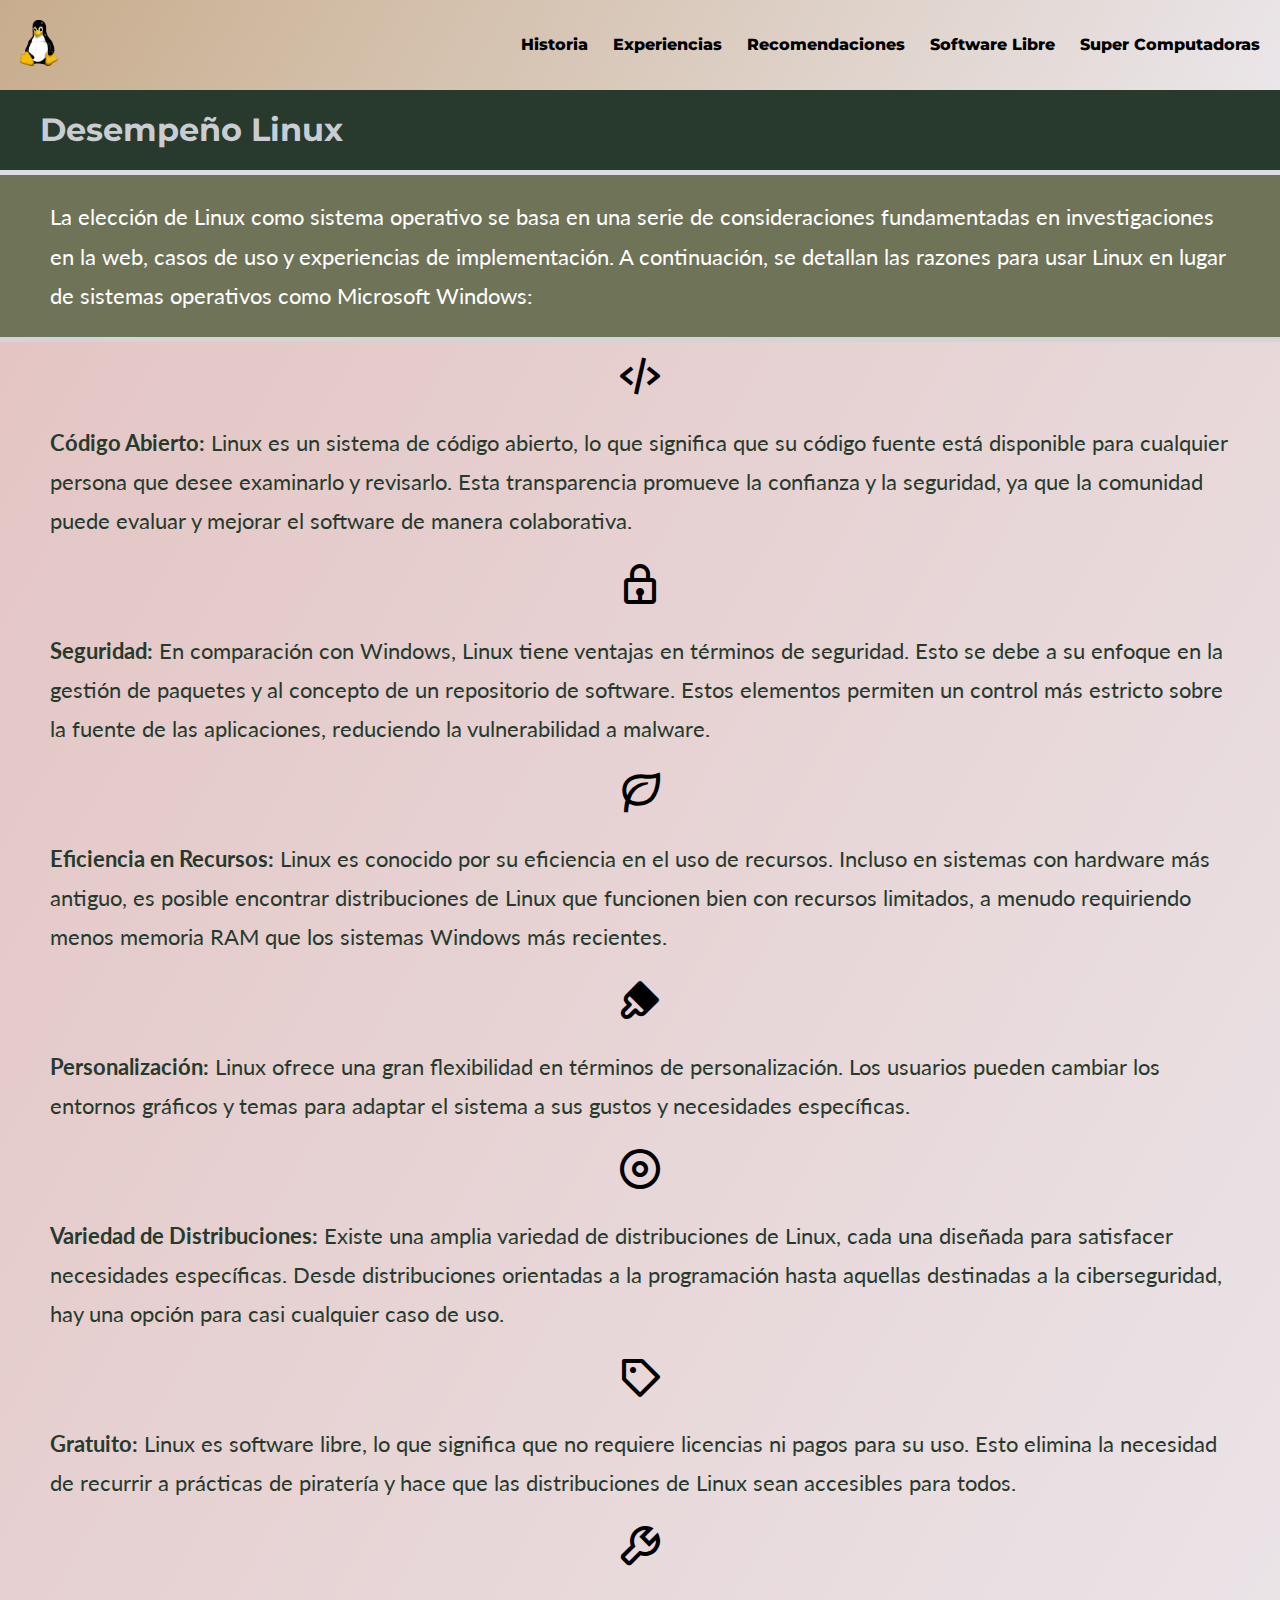
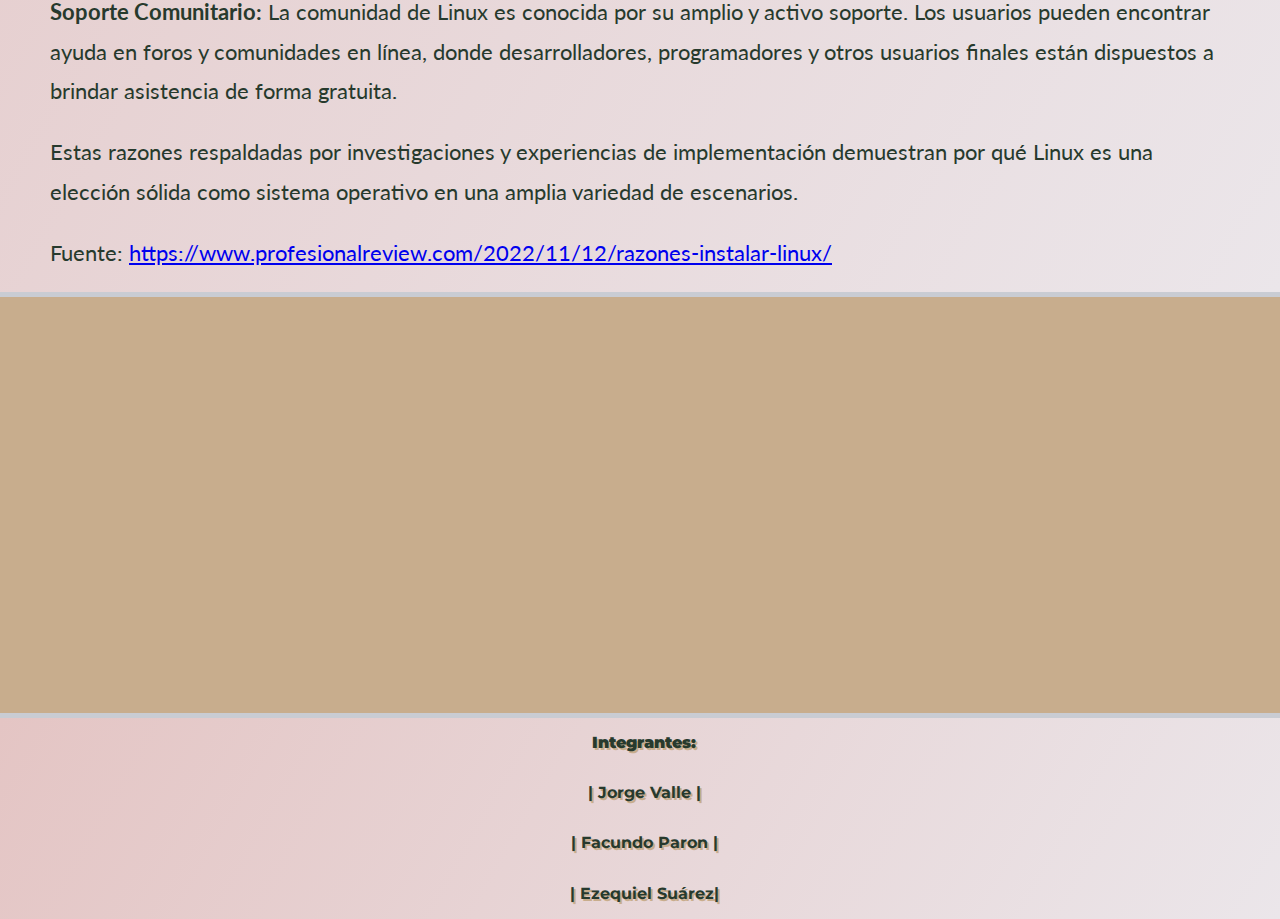
<file: index.html>
<!DOCTYPE html>
<html lang="es">
<head>
    <meta charset="UTF-8">
    <meta name="viewport" content="width=device-width, initial-scale=1.0">
    
    <link rel="preconnect" href="https://fonts.googleapis.com">
    <link rel="preconnect" href="https://fonts.gstatic.com" crossorigin>
    <link 
        href="https://fonts.googleapis.com/css2?family=Lato:wght@300;400&family=Lobster&family=Montserrat:ital,wght@0,300;0,700;1,700;1,800&display=swap"
        rel="stylesheet"
    >

    <link href='https://unpkg.com/boxicons@2.1.4/css/boxicons.min.css' rel='stylesheet'>
    <link rel="stylesheet" href="styles/normalize.css" />
    <link rel="stylesheet" href="styles/styles.css" />
    
    <title>Linux</title>
    
</head>
<body>
    <div class="container">
    <header class="">
    <!-- ********* header Here ***********-->
    <nav class="navbar">
        <a href="#" class="logo"><img
            class="logo-image"
            src="assets/logos/Tux.svg.png"
            alt=" logo Linux"
        />
        </a>
        <input type="checkbox" id="toggler">
        <label for="toggler"><i class='bx bx-menu'></i></label>
        <div class="menu">
            <ul class="list">
                <li><a href="pages/historia.html">Historia</a></li>
                <li><a href="pages/experiencias.html">Experiencias</a></li>
                <li><a href="pages/distribuciones.html">Recomendaciones</a></li>
                <li><a href="pages/soft-libre.html">Software Libre</a></li>
                <li><a href="pages/supercomputadoras.html">Super Computadoras</a></li>
            </ul>
        </div>
    </nav>
    
        <h1 class="title">Desempe&#241;o Linux</h1>
    </header>
    <main class="bg-red">
        <!-- *********** Main Here *********-->
        <p>  </p>
        <p>
            La elecci&#243;n de Linux como sistema operativo se basa en una serie de consideraciones fundamentadas en investigaciones en la web, casos de uso y experiencias de implementaci&#243;n. A continuaci&#243;n, se detallan las razones para usar Linux en lugar de sistemas operativos como Microsoft Windows:
        </p>
        
        <p>

        </p>
    </main>
    <section class="bg-pink">
        <span class="content-icons">
        <i class='bx bx-code-alt '></i>
        </span>
        <p>
            <b>C&#243;digo Abierto:</b> Linux es un sistema de c&#243;digo abierto, lo que significa que su c&#243;digo fuente est&#225; disponible para cualquier persona que desee examinarlo y revisarlo. Esta transparencia promueve la confianza y la seguridad, ya que la comunidad puede evaluar y mejorar el software de manera colaborativa.
        </p>
        <span class="content-icons">
            <i class='bx bx-lock'></i>
        </span>
        <p>
            <b>Seguridad:</b> En comparaci&#243;n con Windows, Linux tiene ventajas en t&#233;rminos de seguridad. Esto se debe a su enfoque en la gesti&#243;n de paquetes y al concepto de un repositorio de software. Estos elementos permiten un control m&#225;s estricto sobre la fuente de las aplicaciones, reduciendo la vulnerabilidad a malware.
        </p>
        <span class="content-icons">
            <i class='bx bx-leaf' ></i>
            </span>
        <p>
            <b>Eficiencia en Recursos:</b> Linux es conocido por su eficiencia en el uso de recursos. Incluso en sistemas con hardware m&#225;s antiguo, es posible encontrar distribuciones de Linux que funcionen bien con recursos limitados, a menudo requiriendo menos memoria RAM que los sistemas Windows m&#225;s recientes.
        </p>
        <span class="content-icons">
            <i class='bx bxs-brush' ></i>
            </span>
        <p>
            <b>Personalizaci&#243;n:</b> Linux ofrece una gran flexibilidad en t&#233;rminos de personalizaci&#243;n. Los usuarios pueden cambiar los entornos gr&#225;ficos y temas para adaptar el sistema a sus gustos y necesidades espec&#237;ficas.
        </p>
        <span class="content-icons">
            <i class='bx bx-disc'></i>
            </span>
        <p>
            <b>Variedad de Distribuciones:</b> Existe una amplia variedad de distribuciones de Linux, cada una dise&#241;ada para satisfacer necesidades espec&#237;ficas. Desde distribuciones orientadas a la programaci&#243;n hasta aquellas destinadas a la ciberseguridad, hay una opci&#243;n para casi cualquier caso de uso.
        </p>
        <span class="content-icons">
            <i class='bx bx-purchase-tag'></i>
            </span>
        <p>
            <b>Gratuito:</b> Linux es software libre, lo que significa que no requiere licencias ni pagos para su uso. Esto elimina la necesidad de recurrir a pr&#225;cticas de pirater&#237;a y hace que las distribuciones de Linux sean accesibles para todos.
        </p>
        <span class="content-icons">
            <i class='bx bx-wrench'></i>
            </span>
        <p>
            <b>Soporte Comunitario:</b> La comunidad de Linux es conocida por su amplio y activo soporte. Los usuarios pueden encontrar ayuda en foros y comunidades en línea, donde desarrolladores, programadores y otros usuarios finales están dispuestos a brindar asistencia de forma gratuita.
        </p>
        
        <p>
            Estas razones respaldadas por investigaciones y experiencias de implementaci&#243;n demuestran por qu&#233; Linux es una elecci&#243;n s&#243;lida como sistema operativo en una amplia variedad de escenarios.
        </p>

        <p>
            Fuente: <a href="https://www.profesionalreview.com/2022/11/12/razones-instalar-linux/">
                        https://www.profesionalreview.com/2022/11/12/razones-instalar-linux/
                    </a>
        </p>
    </section>
    <article class="bg-blue">
        
        <div class="youtube-wrapper">
            <div class="youtube">
                <iframe 
                    width="560" 
                    height="315" 
                    src="https://www.youtube.com/embed/hpWQNfei6kc?si=sddDcVlCjlgg8LF3&amp;start=33" 
                    title="YouTube video player" 
                    frameborder="0" 
                    allow="accelerometer; 
                    autoplay; 
                    clipboard-write; 
                    encrypted-media; 
                    gyroscope; 
                    picture-in-picture; 
                    web-share" allowfullscreen>
                </iframe>
            </div>
        </div>
    </article>
    <footer class="bg-pink">
        <!--********** footer Here ************-->
        <p class="foot_later"><b>Integrantes:</b></p>
        <p class="foot_later">| Jorge Valle |</p>
        <p class="foot_later">| Facundo Paron |</p>
        <p class="foot_later">| Ezequiel Su&#225;rez|</p>
    </footer>
    </div>
</body>
</html>
</file>
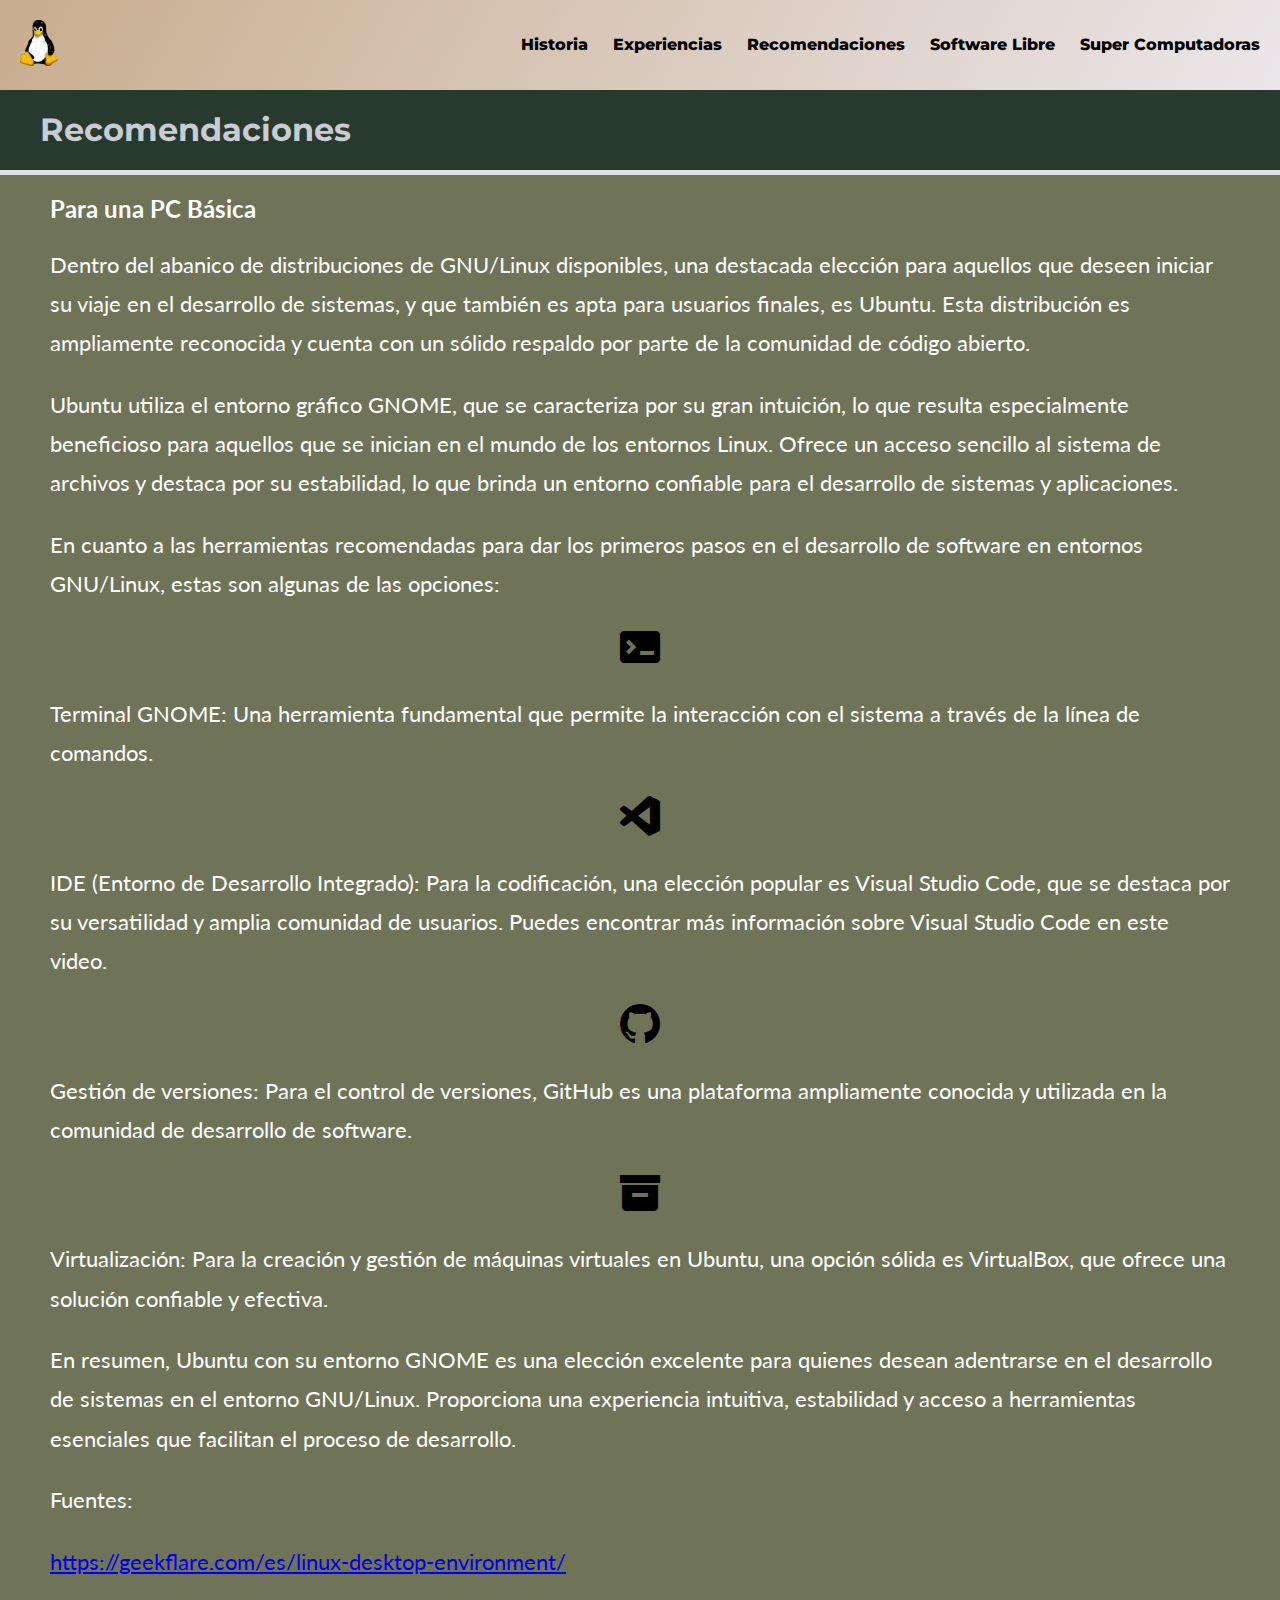
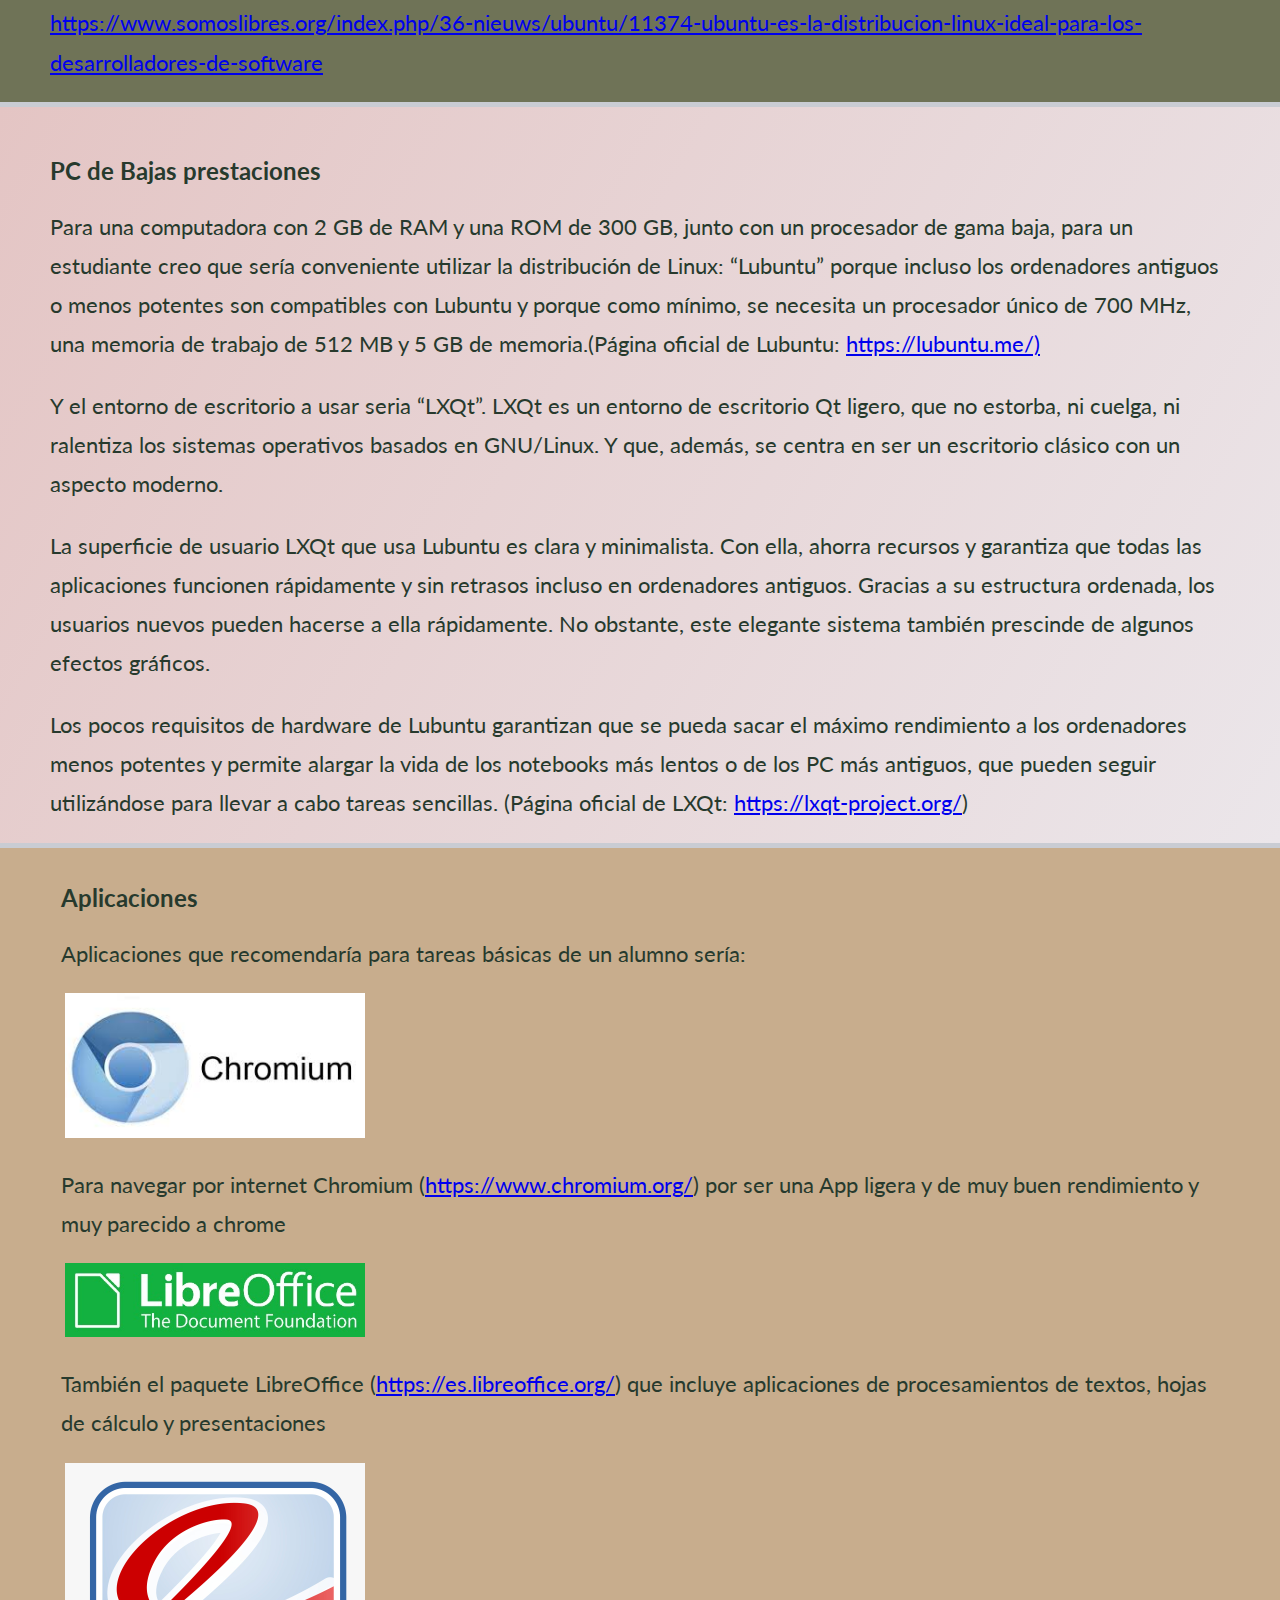
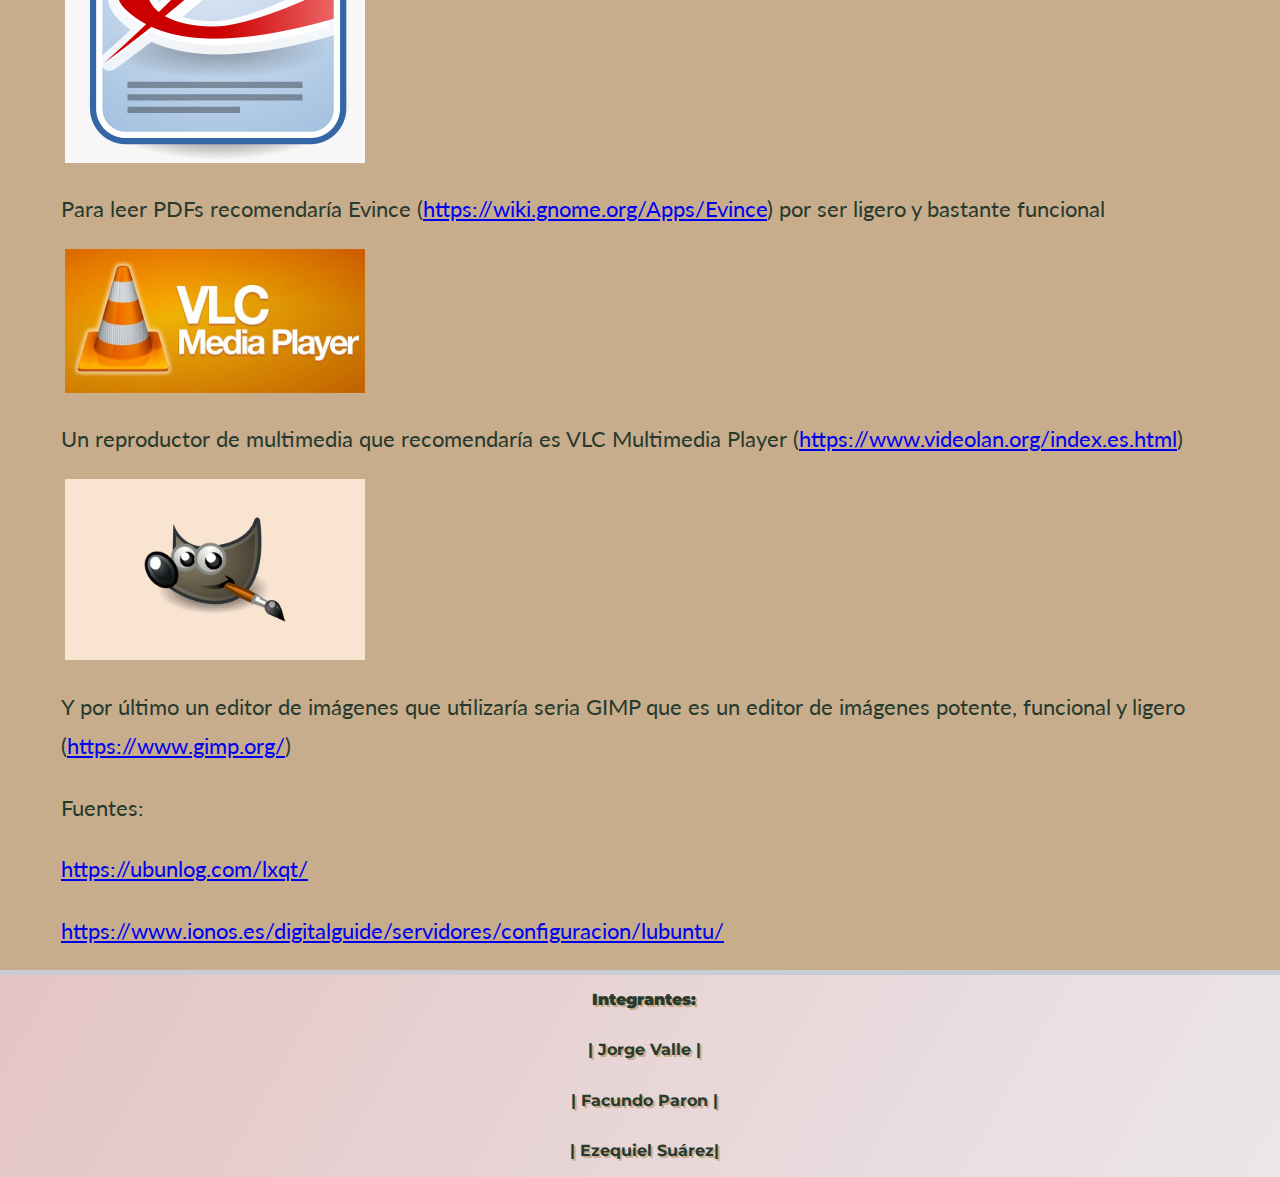
<file: pages/distribuciones.html>
<!DOCTYPE html>
<html lang="es">
<head>
    <meta charset="UTF-8">
    <meta name="viewport" content="width=device-width, initial-scale=1.0">
    
    <link rel="preconnect" href="https://fonts.googleapis.com">
    <link rel="preconnect" href="https://fonts.gstatic.com" crossorigin>
    <link 
        href="https://fonts.googleapis.com/css2?family=Lato:wght@300;400&family=Lobster&family=Montserrat:ital,wght@0,300;0,700;1,700;1,800&display=swap"
        rel="stylesheet"
    >

    <link href='https://unpkg.com/boxicons@2.1.4/css/boxicons.min.css' rel='stylesheet'>
    <link rel="stylesheet" href="../styles/normalize.css" />
    <link rel="stylesheet" href="../styles/styles.css" />
    
    <title>Recomendaciones</title>
    
</head>
<body>
    <div class="container">
    <header class="">
    <!-- ********* header Here ***********-->
    <nav class="navbar">
        <a href="../index.html" class="logo"><img
            class="logo-image"
            src="../assets/logos/Tux.svg.png"
            alt=" logo Linux"
        />
        </a>
        <input type="checkbox" id="toggler">
        <label for="toggler"><i class='bx bx-menu'></i></label>
        <div class="menu">
            <ul class="list">
                <li><a href="historia.html">Historia</a></li>
                <li><a href="experiencias.html">Experiencias</a></li>
                <li><a href="distribuciones.html">Recomendaciones</a></li>
                <li><a href="soft-libre.html">Software Libre</a></li>
                <li><a href="supercomputadoras.html">Super Computadoras</a></li>
            </ul>
        </div>
    </nav>
    
        <h1 class="title">Recomendaciones</h1>
    </header>
    <main class="bg-red">
        <!-- *********** Main Here *********-->
        <h2>Para una PC B&#225;sica</h2>
        <p>
            Dentro del abanico de distribuciones de GNU/Linux disponibles, una destacada elecci&#243;n para aquellos que deseen iniciar su viaje en el desarrollo de sistemas, y que tambi&#233;n es apta para usuarios finales, es Ubuntu. Esta distribuci&#243;n es ampliamente reconocida y cuenta con un s&#243;lido respaldo por parte de la comunidad de c&#243;digo abierto.
        </p>
        <p>
            Ubuntu utiliza el entorno gr&#225;fico GNOME, que se caracteriza por su gran intuici&#243;n, lo que resulta especialmente beneficioso para aquellos que se inician en el mundo de los entornos Linux. Ofrece un acceso sencillo al sistema de archivos y destaca por su estabilidad, lo que brinda un entorno confiable para el desarrollo de sistemas y aplicaciones.
        </p>
        <p>
            En cuanto a las herramientas recomendadas para dar los primeros pasos en el desarrollo de software en entornos GNU/Linux, estas son algunas de las opciones:
        </p>
        <span class="content-icons">
            <i class='bx bxs-terminal'></i>
        </span>
        <p>
            Terminal GNOME: Una herramienta fundamental que permite la interacci&#243;n con el sistema a trav&#233;s de la l&#237;nea de comandos.
        </p>
        <span class="content-icons">
            <i class='bx bxl-visual-studio'></i>
        </span>
        <p>
            IDE (Entorno de Desarrollo Integrado): Para la codificaci&#243;n, una elecci&#243;n popular es Visual Studio Code, que se destaca por su versatilidad y amplia comunidad de usuarios. Puedes encontrar m&#225;s informaci&#243;n sobre Visual Studio Code en este video.
        </p>
        <span class="content-icons">
            <i class='bx bxl-github'></i>
        </span>
        <p>
            Gesti&#243;n de versiones: Para el control de versiones, GitHub es una plataforma ampliamente conocida y utilizada en la comunidad de desarrollo de software.
        </p>
        <span class="content-icons">
            <i class='bx bxs-box'></i>
        </span>
        <p>
            Virtualizaci&#243;n: Para la creaci&#243;n y gesti&#243;n de m&#225;quinas virtuales en Ubuntu, una opci&#243;n s&#243;lida es VirtualBox, que ofrece una soluci&#243;n confiable y efectiva.
        </p>

        <p>
            En resumen, Ubuntu con su entorno GNOME es una elecci&#243;n excelente para quienes desean adentrarse en el desarrollo de sistemas en el entorno GNU/Linux. Proporciona una experiencia intuitiva, estabilidad y acceso a herramientas esenciales que facilitan el proceso de desarrollo.
        </p>
        <p>
            Fuentes: 
        </p>
        <p>
            <a href="https://geekflare.com/es/linux-desktop-environment/">
                https://geekflare.com/es/linux-desktop-environment/
            </a>
        </p>
        <p>
            <a href="https://www.somoslibres.org/index.php/36-nieuws/ubuntu/11374-ubuntu-es-la-distribucion-linux-ideal-para-los-desarrolladores-de-software
            ">
            https://www.somoslibres.org/index.php/36-nieuws/ubuntu/11374-ubuntu-es-la-distribucion-linux-ideal-para-los-desarrolladores-de-software
            </a>
        </p>
        

    </main>
    <section class="bg-pink">
        <h2>PC de Bajas prestaciones</h2>
        <p>
            Para una computadora con 2 GB de RAM y una ROM de 300 GB, junto con un procesador de gama baja, para un estudiante creo que ser&#237;a conveniente utilizar la distribuci&#243;n de Linux: “Lubuntu” porque incluso los ordenadores antiguos o menos potentes son compatibles con Lubuntu y porque como m&#237;nimo, se necesita un procesador &#250;nico de 700 MHz, una memoria de trabajo de 512 MB y 5 GB de memoria.(P&#225;gina oficial de Lubuntu: <a href="https://lubuntu.me/">https://lubuntu.me/)</a>
        </p>
        <p>
            Y el entorno de escritorio a usar seria “LXQt”. LXQt es un entorno de escritorio Qt ligero, que no estorba, ni cuelga, ni ralentiza los sistemas operativos basados en GNU/Linux. Y que, adem&#225;s, se centra en ser un escritorio cl&#225;sico con un aspecto moderno.
        </p>
        <p>
            La superficie de usuario LXQt que usa Lubuntu es clara y minimalista. Con ella, ahorra recursos y garantiza que todas las aplicaciones funcionen r&#225;pidamente y sin retrasos incluso en ordenadores antiguos. Gracias a su estructura ordenada, los usuarios nuevos pueden hacerse a ella r&#225;pidamente. No obstante, este elegante sistema tambi&#233;n prescinde de algunos efectos gr&#225;ficos.
        </p>
        <p> 
            Los pocos requisitos de hardware de Lubuntu garantizan que se pueda sacar el m&#225;ximo rendimiento a los ordenadores menos potentes y permite alargar la vida de los notebooks m&#225;s lentos o de los PC m&#225;s antiguos, que pueden seguir utiliz&#225;ndose para llevar a cabo tareas sencillas. (P&#225;gina oficial de LXQt: <a href="https://lxqt-project.org/">https://lxqt-project.org/</a>)
        </p>

    </section>
    <article class="bg-blue">
        <h2>Aplicaciones</h2>
        <p>Aplicaciones que recomendaría para tareas básicas de un alumno sería:</p>
        <figure>
            <img src="../assets/images/img-2-1.jpeg" class="img-content" alt="super computadora">
        </figure>
        <p>
            Para navegar por internet Chromium (<a href="https://www.chromium.org/">https://www.chromium.org/</a>) por ser una App ligera y de muy buen rendimiento y muy parecido a chrome
        </p>
        <figure>
            <img src="../assets/images/img-2-2.jpeg" class="img-content" alt="super computadora">
        </figure>
        <p>
            También el paquete LibreOffice (<a href="https://es.libreoffice.org/">https://es.libreoffice.org/</a>) que incluye aplicaciones de procesamientos de textos, hojas de cálculo y presentaciones
        </p>
        <figure>
            <img src="../assets/images/img-2-3.jpeg" class="img-content" alt="super computadora">
        </figure>
        <p>
            Para leer PDFs recomendar&#237;a Evince (<a href="https://wiki.gnome.org/Apps/Evince">https://wiki.gnome.org/Apps/Evince</a>) por ser ligero y bastante funcional
        </p>
        <figure>
            <img src="../assets/images/img-2-4.jpeg" class="img-content" alt="super computadora">
        </figure>
        <p>
            Un reproductor de multimedia que recomendar&#237;a es VLC Multimedia Player (<a href="https://www.videolan.org/index.es.html">https://www.videolan.org/index.es.html</a>)
        </p>
        <figure>
            <img src="../assets/images/img-2-5.jpeg" class="img-content" alt="super computadora">
        </figure>
        <p>
            Y por &#250;ltimo un editor de im&#225;genes que utilizar&#237;a seria GIMP que es un editor de im&#225;genes potente, funcional y ligero (<a href="https://www.gimp.org/">https://www.gimp.org/</a>)
        </p>
        <p>
            Fuentes: 
        </p>
        <p>
            <a href="https://ubunlog.com/lxqt/">
                https://ubunlog.com/lxqt/
            </a>
        </p>
        <p>
            <a href="https://www.ionos.es/digitalguide/servidores/configuracion/lubuntu/">
                https://www.ionos.es/digitalguide/servidores/configuracion/lubuntu/
            </a>
        </p>




    </article>
    <footer class="bg-pink">
        <!--********** footer Here ************-->
        <p class="foot_later"><b>Integrantes:</b></p>
        <p class="foot_later">| Jorge Valle |</p>
        <p class="foot_later">| Facundo Paron |</p>
        <p class="foot_later">| Ezequiel Su&#225;rez|</p>
    </footer>
    </div>
</body>
</html>
</file>
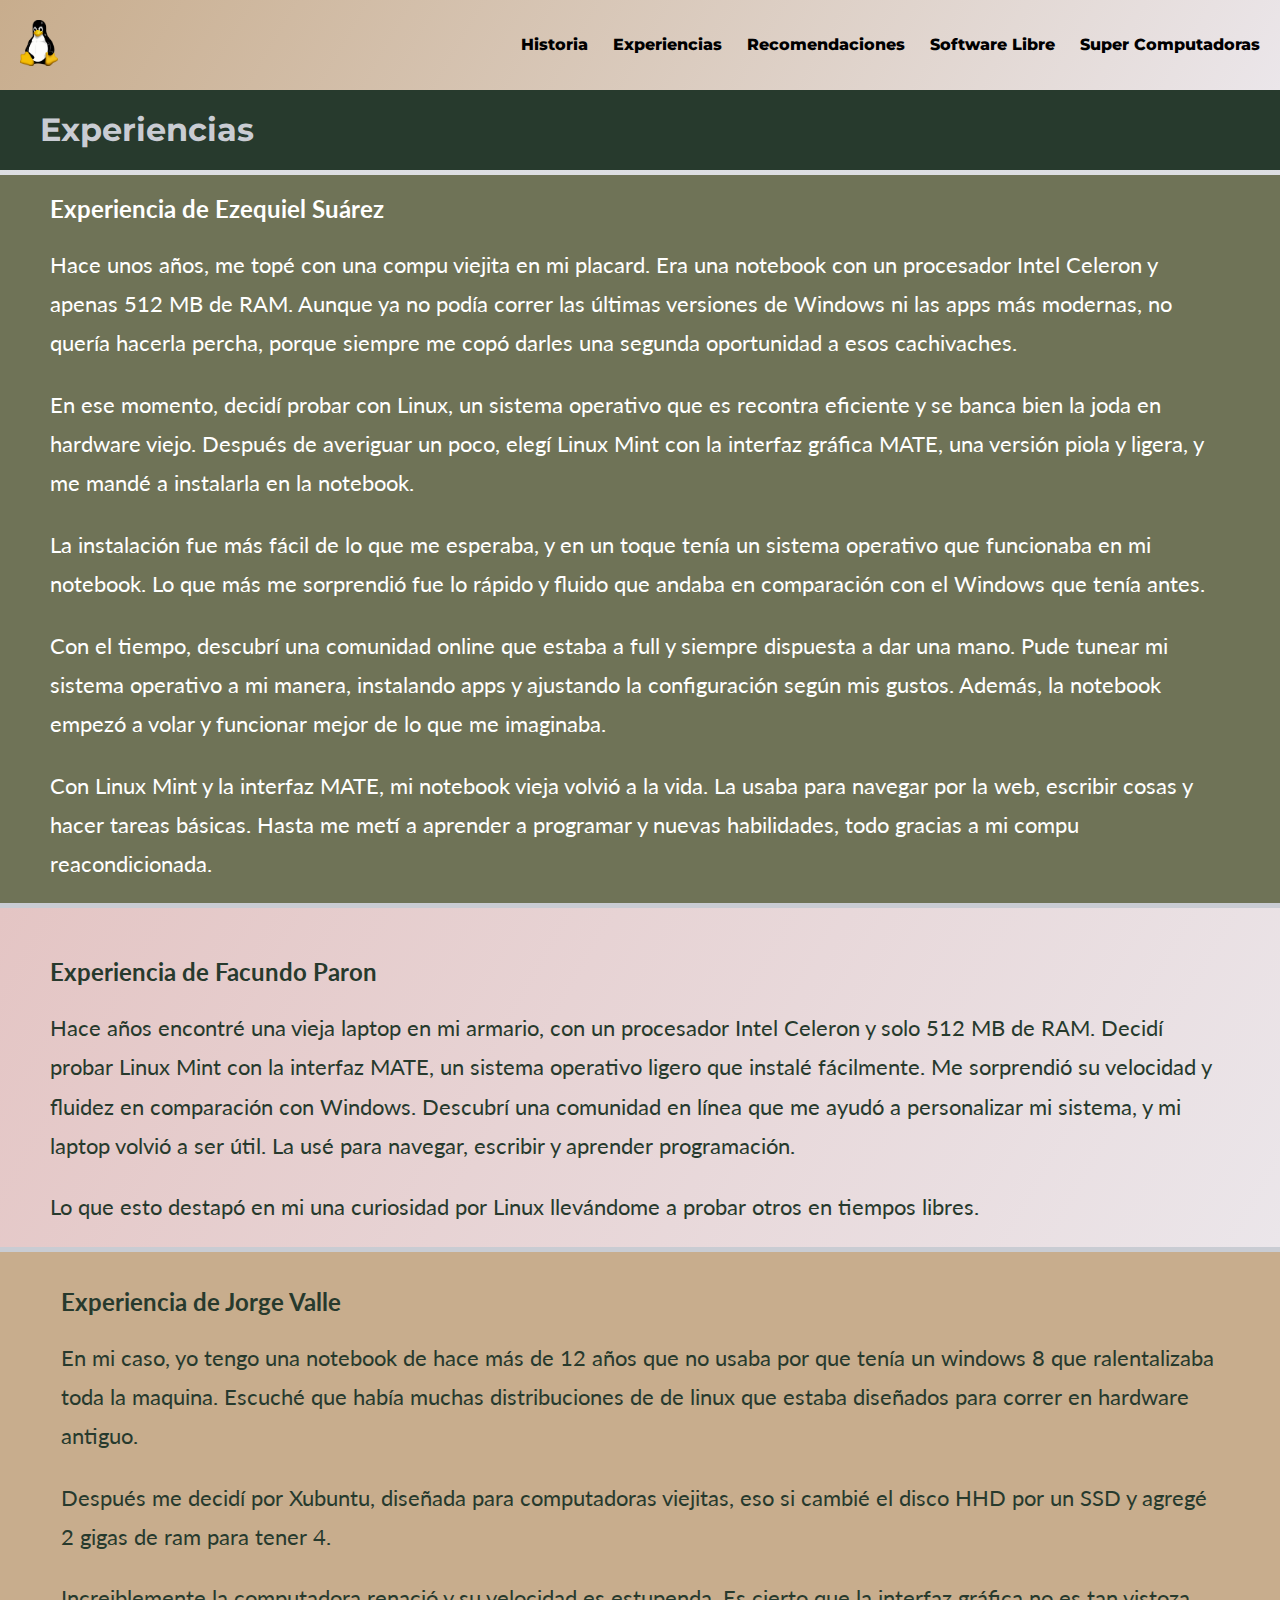
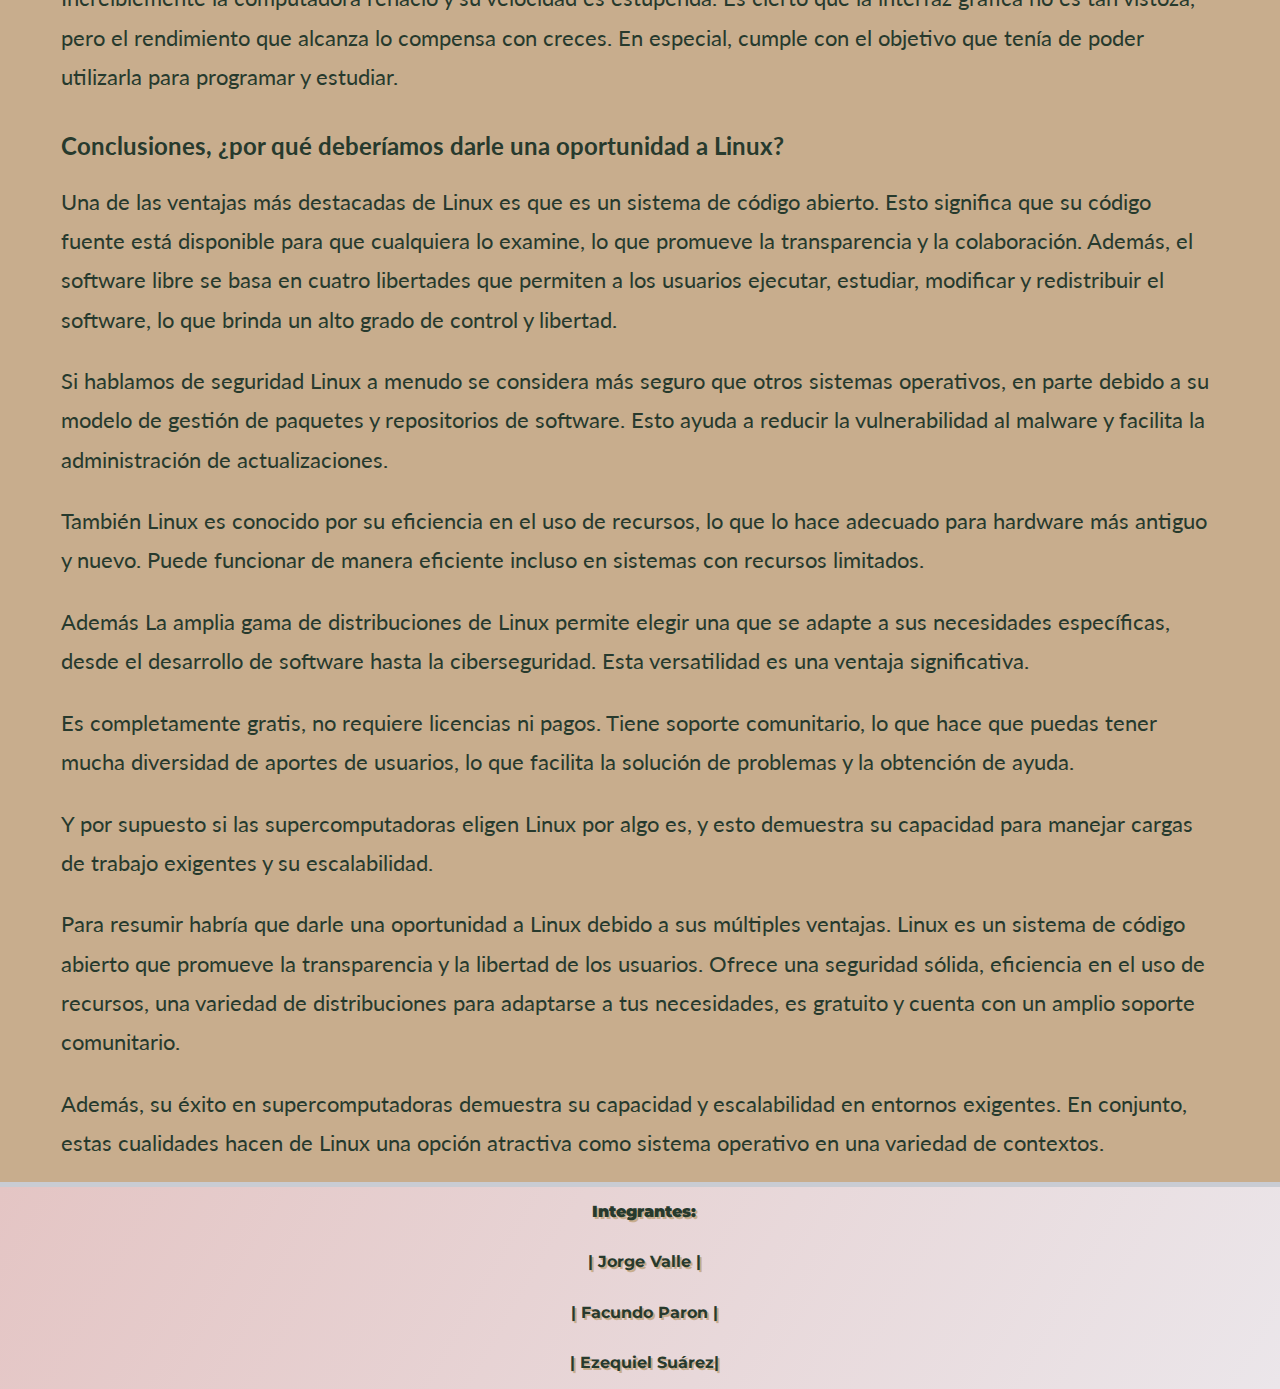
<file: pages/experiencias.html>
<!DOCTYPE html>
<html lang="es">
<head>
    <meta charset="UTF-8">
    <meta name="viewport" content="width=device-width, initial-scale=1.0">
    
    <link rel="preconnect" href="https://fonts.googleapis.com">
    <link rel="preconnect" href="https://fonts.gstatic.com" crossorigin>
    <link 
        href="https://fonts.googleapis.com/css2?family=Lato:wght@300;400&family=Lobster&family=Montserrat:ital,wght@0,300;0,700;1,700;1,800&display=swap"
        rel="stylesheet"
    >

    <link href='https://unpkg.com/boxicons@2.1.4/css/boxicons.min.css' rel='stylesheet'>
    <link rel="stylesheet" href="../styles/normalize.css" />
    <link rel="stylesheet" href="../styles/styles.css" />
    
    <title>Experiencias</title>
    
</head>
<body>
    <div class="container">
    <header class="">
    <!-- ********* header Here ***********-->
    <nav class="navbar">
        <a href="../index.html" class="logo"><img
            class="logo-image"
            src="../assets/logos/Tux.svg.png"
            alt=" logo Linux"
        />
        </a>
        <input type="checkbox" id="toggler">
        <label for="toggler"><i class='bx bx-menu'></i></label>
        <div class="menu">
            <ul class="list">
                <li><a href="historia.html">Historia</a></li>
                <li><a href="experiencias.html">Experiencias</a></li>
                <li><a href="distribuciones.html">Recomendaciones</a></li>
                <li><a href="soft-libre.html">Software Libre</a></li>
                <li><a href="supercomputadoras.html">Super Computadoras</a></li>
            </ul>
        </div>
    </nav>
    
        <h1 class="title">Experiencias</h1>
    </header>
    <main class="bg-red">
        <!-- *********** Main Here *********-->
        <h2>Experiencia de Ezequiel Su&#225;rez</h2>
        <p>
            Hace unos a&#241;os, me top&#233; con una compu viejita en mi placard. Era una notebook con un procesador Intel Celeron y apenas 512 MB de RAM. Aunque ya no pod&#237;a correr las &#250;ltimas versiones de Windows ni las apps m&#225;s modernas, no quer&#237;a hacerla percha, porque siempre me cop&#243; darles una segunda oportunidad a esos cachivaches.
        </p>
        <p>
            En ese momento, decid&#237; probar con Linux, un sistema operativo que es recontra eficiente y se banca bien la joda en hardware viejo. Despu&#233;s de averiguar un poco, eleg&#237; Linux Mint con la interfaz gr&#225;fica MATE, una versi&#243;n piola y ligera, y me mand&#233; a instalarla en la notebook.
        </p>
        <p>
            La instalaci&#243;n fue m&#225;s f&#225;cil de lo que me esperaba, y en un toque ten&#237;a un sistema operativo que funcionaba en mi notebook. Lo que m&#225;s me sorprendi&#243; fue lo r&#225;pido y fluido que andaba en comparaci&#243;n con el Windows que ten&#237;a antes.
        </p>
        <p>
            Con el tiempo, descubr&#237; una comunidad online que estaba a full y siempre dispuesta a dar una mano. Pude tunear mi sistema operativo a mi manera, instalando apps y ajustando la configuraci&#243;n seg&#250;n mis gustos. Adem&#225;s, la notebook empez&#243; a volar y funcionar mejor de lo que me imaginaba.
        </p>
        <p>
            Con Linux Mint y la interfaz MATE, mi notebook vieja volvi&#243; a la vida. La usaba para navegar por la web, escribir cosas y hacer tareas b&#225;sicas. Hasta me met&#237; a aprender a programar y nuevas habilidades, todo gracias a mi compu reacondicionada.
        </p>
    </main>
    <section class="bg-pink">
        <h2>Experiencia de Facundo Paron</h2>
        <p>
            Hace a&#241;os encontr&#233; una vieja laptop en mi armario, con un procesador Intel Celeron y solo 512 MB de RAM. Decid&#237; probar Linux Mint con la interfaz MATE, un sistema operativo ligero que instal&#233; f&#225;cilmente. Me sorprendi&#243; su velocidad y fluidez en comparaci&#243;n con Windows. Descubr&#237; una comunidad en l&#237;nea que me ayud&#243; a personalizar mi sistema, y mi laptop volvi&#243; a ser &#250;til. La us&#233; para navegar, escribir y aprender programaci&#243;n.
        </p>
        <p>
            Lo que esto destap&#243; en mi una curiosidad por Linux llev&#225;ndome a probar otros en tiempos libres.
        </p>
    </section>
    <article class="bg-blue">
        <h2>Experiencia de Jorge Valle</h2>
        <p>
            En mi caso, yo tengo una notebook de hace m&#225;s de 12 a&#241;os que no usaba por que ten&#237;a un windows 8 que ralentalizaba toda la maquina. Escuch&#233; que hab&#237;a muchas distribuciones de de linux que estaba dise&#241;ados para correr en hardware antiguo. 
        </p>
        <p>Despu&#233;s me decid&#237; por Xubuntu, dise&#241;ada para computadoras viejitas, eso si cambi&#233; el disco HHD por un SSD y agreg&#233; 2 gigas de ram para tener 4. </p>
        <p>
            Increiblemente la computadora renaci&#243; y su velocidad es estupenda. Es cierto que la interfaz gr&#225;fica no es tan vistoza, pero el rendimiento que alcanza lo compensa con creces. En especial, cumple con el objetivo que ten&#237;a de poder utilizarla para programar y estudiar.  
        </p>

        <h2>Conclusiones, ¿por qué deberíamos darle una oportunidad a Linux?</h2>
        <p>
            Una de las ventajas m&#225;s destacadas de Linux es que es un sistema de c&#243;digo abierto. Esto significa que su c&#243;digo fuente est&#225; disponible para que cualquiera lo examine, lo que promueve la transparencia y la colaboraci&#243;n. Adem&#225;s, el software libre se basa en cuatro libertades que permiten a los usuarios ejecutar, estudiar, modificar y redistribuir el software, lo que brinda un alto grado de control y libertad. 
        </p>
        <p>
            Si hablamos de seguridad Linux a menudo se considera m&#225;s seguro que otros sistemas operativos, en parte debido a su modelo de gesti&#243;n de paquetes y repositorios de software. Esto ayuda a reducir la vulnerabilidad al malware y facilita la administraci&#243;n de actualizaciones.
        </p>
        <p>
            Tambi&#233;n Linux es conocido por su eficiencia en el uso de recursos, lo que lo hace adecuado para hardware m&#225;s antiguo y nuevo. Puede funcionar de manera eficiente incluso en sistemas con recursos limitados.
        </p>
        <p>
            Adem&#225;s La amplia gama de distribuciones de Linux permite elegir una que se adapte a sus necesidades espec&#237;ficas, desde el desarrollo de software hasta la ciberseguridad. Esta versatilidad es una ventaja significativa.
        </p>
        <p>
            Es completamente gratis, no requiere licencias ni pagos.
            Tiene soporte comunitario, lo que hace que puedas tener mucha diversidad de aportes de usuarios, lo que facilita la solución de problemas y la obtención de ayuda.
        </p>
        <p>
            Y por supuesto si las supercomputadoras eligen Linux por algo es, y esto demuestra su capacidad para manejar cargas de trabajo exigentes y su escalabilidad.
        </p>
        <p>
            Para resumir habr&#237;a que darle una oportunidad a Linux debido a sus m&#250;ltiples ventajas. Linux es un sistema de c&#243;digo abierto que promueve la transparencia y la libertad de los usuarios. Ofrece una seguridad s&#243;lida, eficiencia en el uso de recursos, una variedad de distribuciones para adaptarse a tus necesidades, es gratuito y cuenta con un amplio soporte comunitario.
        </p>
        <p>
            Adem&#225;s, su &#233;xito en supercomputadoras demuestra su capacidad y escalabilidad en entornos exigentes. En conjunto, estas cualidades hacen de Linux una opci&#243;n atractiva como sistema operativo en una variedad de contextos.
        </p>
    </article>
    <footer class="bg-pink">
        <!--********** footer Here ************-->
        <p class="foot_later"><b>Integrantes:</b></p>
        <p class="foot_later">| Jorge Valle |</p>
        <p class="foot_later">| Facundo Paron |</p>
        <p class="foot_later">| Ezequiel Su&#225;rez|</p>
    </footer>
    </div>
</body>
</html>
</file>
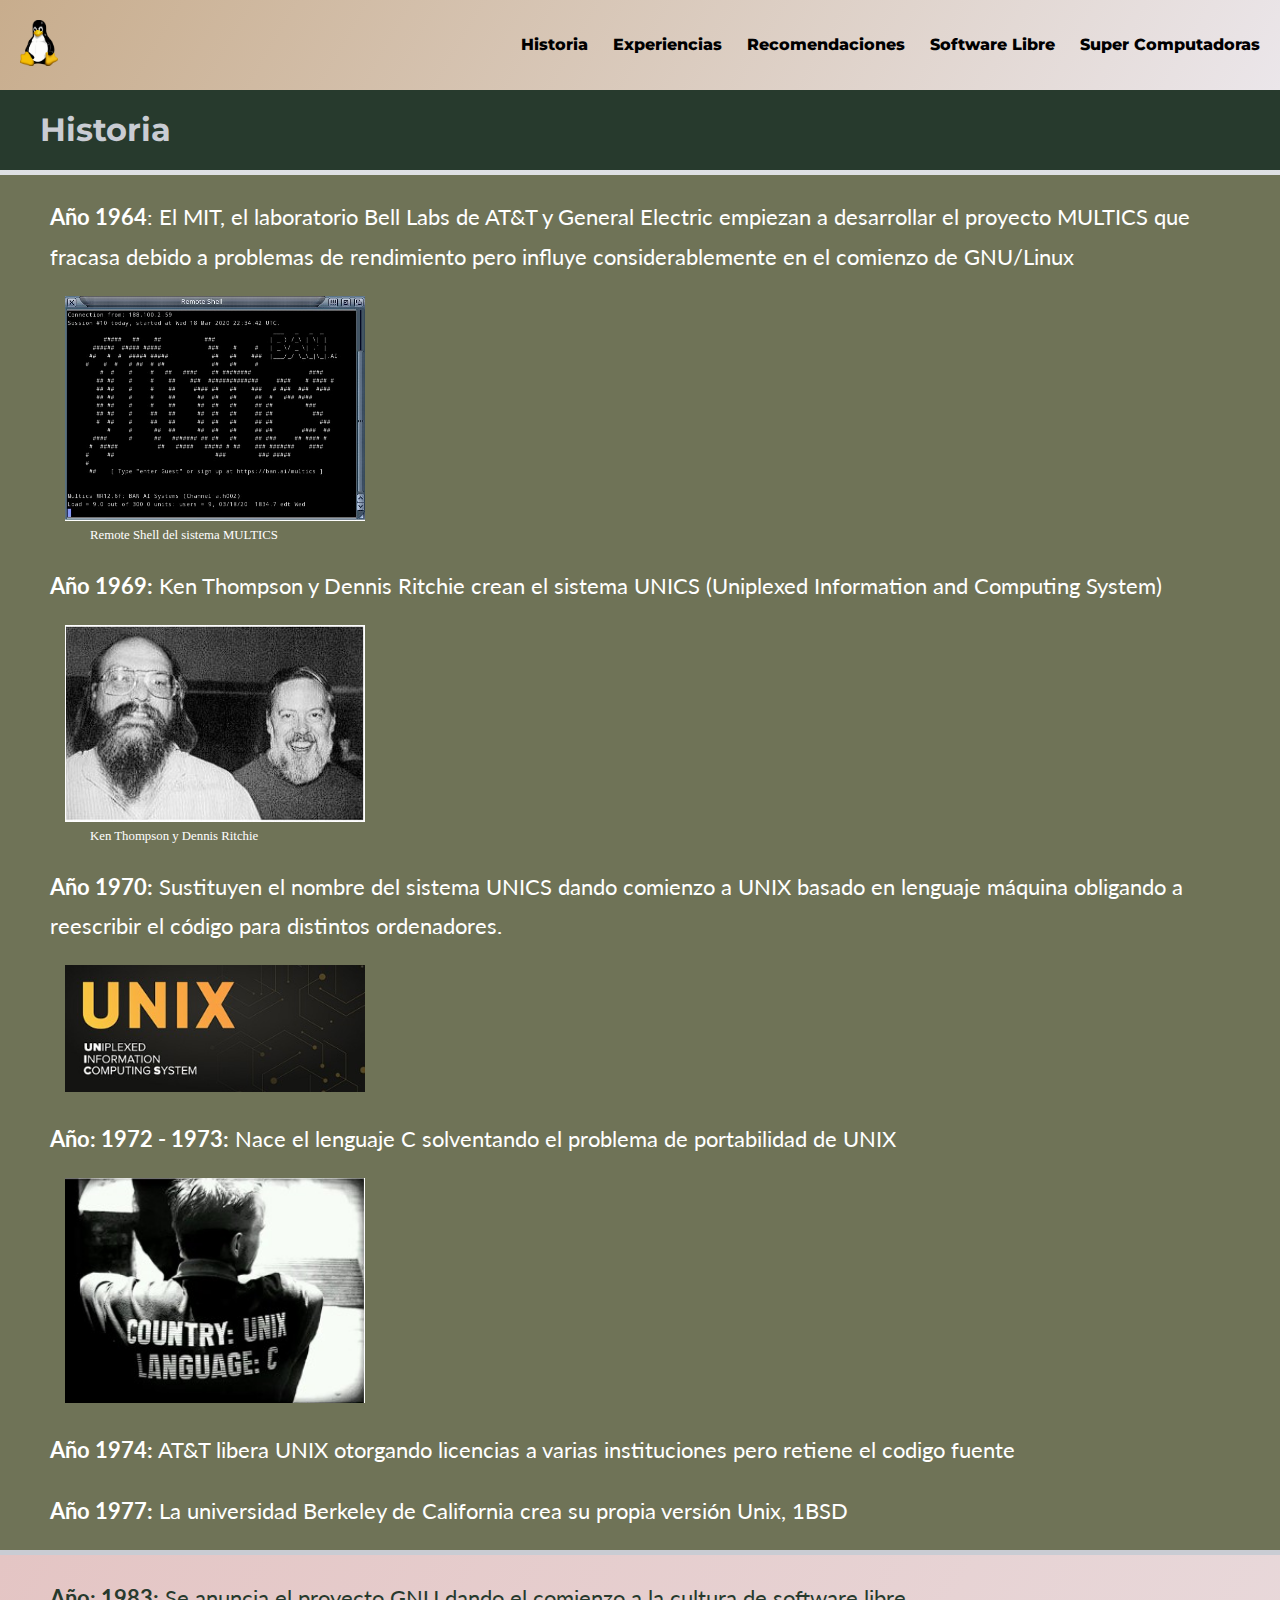
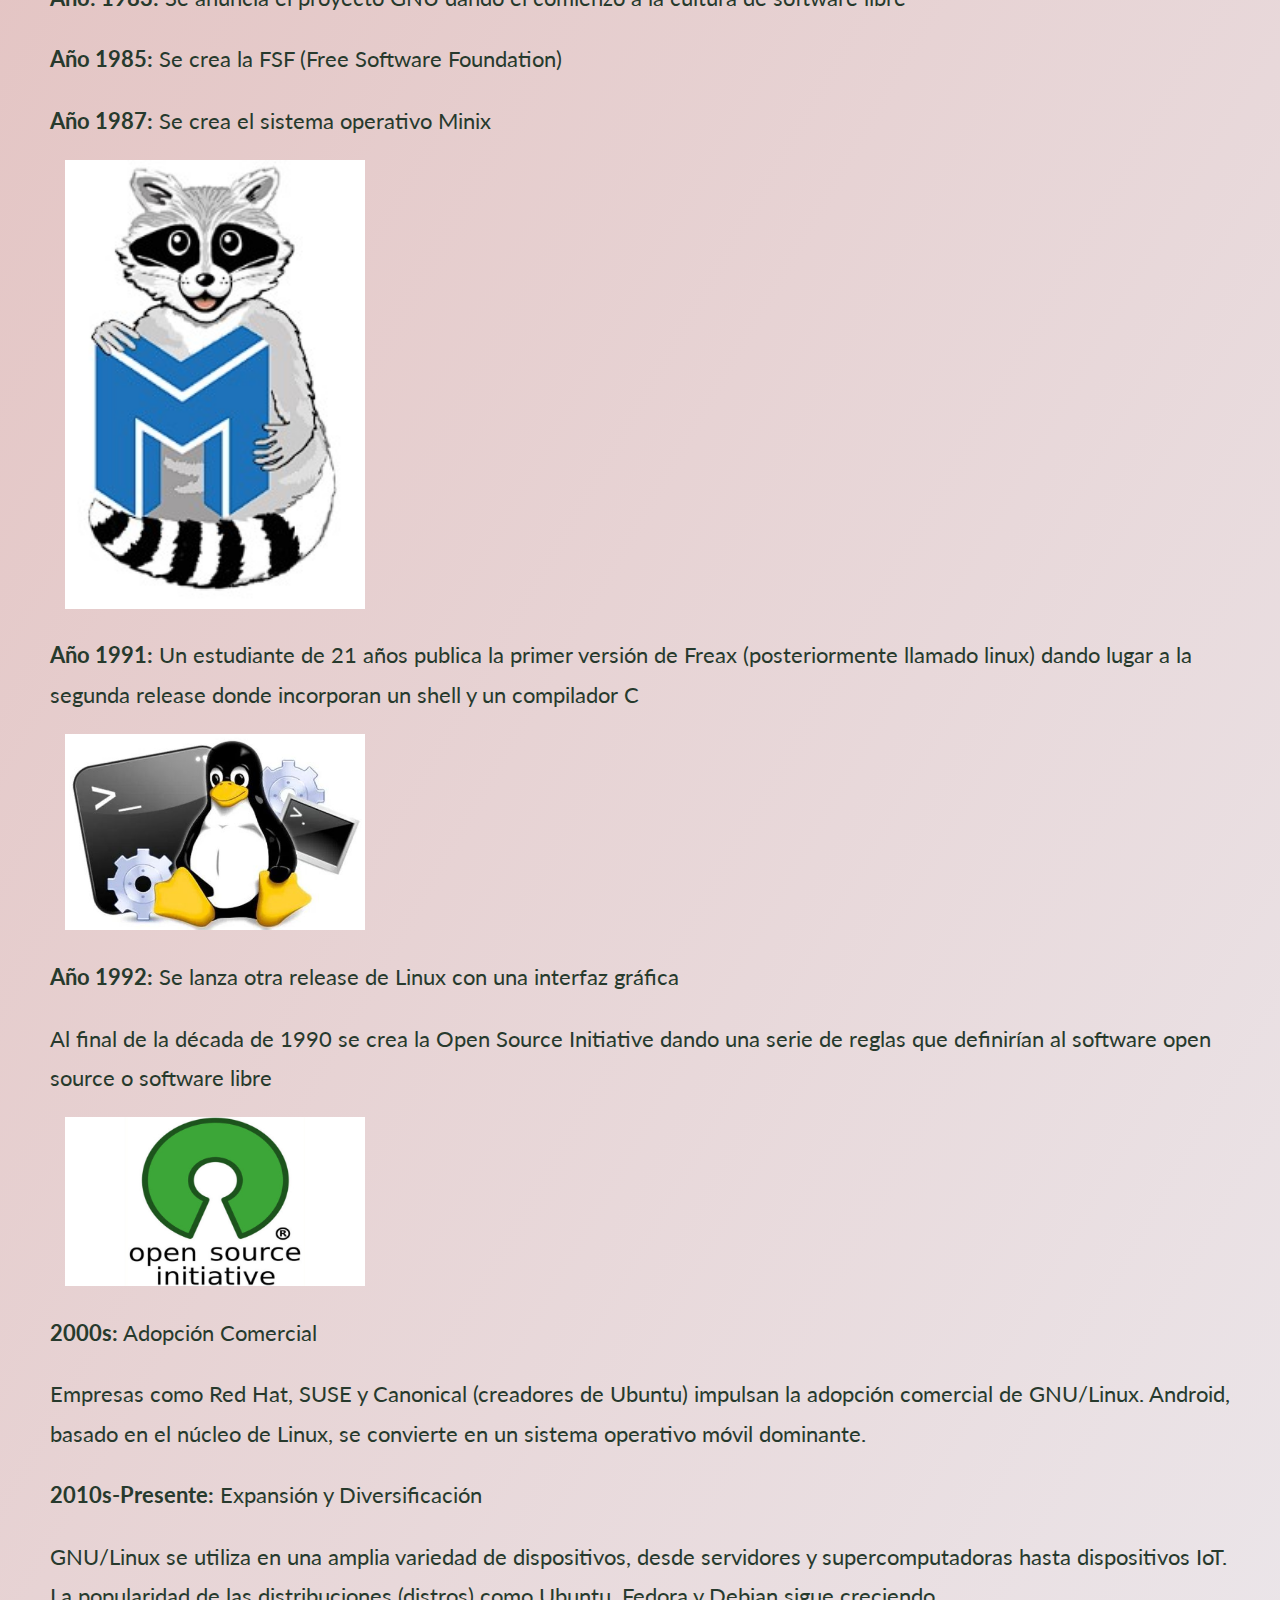
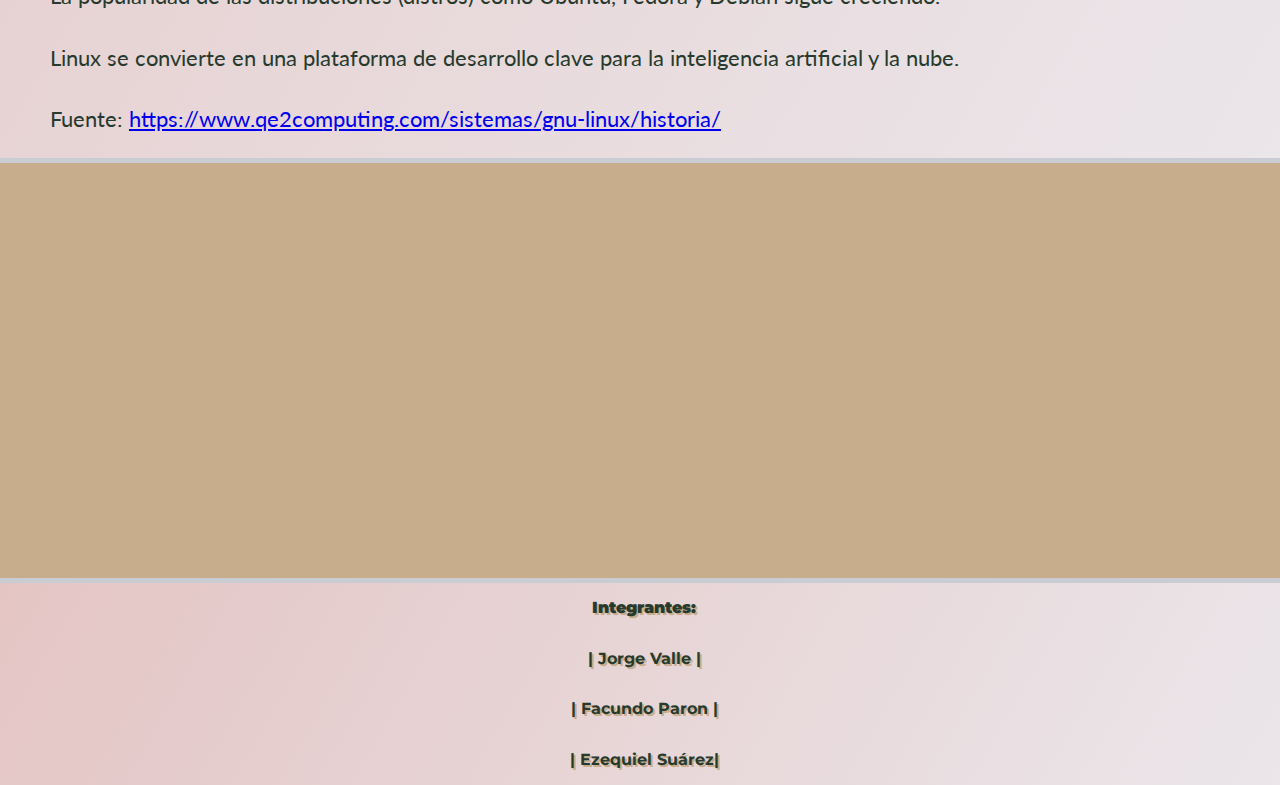
<file: pages/historia.html>
<!DOCTYPE html>
<html lang="es">
<head>
    <meta charset="UTF-8">
    <meta name="viewport" content="width=device-width, initial-scale=1.0">
    
    <link rel="preconnect" href="https://fonts.googleapis.com">
    <link rel="preconnect" href="https://fonts.gstatic.com" crossorigin>
    <link 
        href="https://fonts.googleapis.com/css2?family=Lato:wght@300;400&family=Lobster&family=Montserrat:ital,wght@0,300;0,700;1,700;1,800&display=swap"
        rel="stylesheet"
    >

    <link href='https://unpkg.com/boxicons@2.1.4/css/boxicons.min.css' rel='stylesheet'>
    <link rel="stylesheet" href="../styles/normalize.css" />
    <link rel="stylesheet" href="../styles/styles.css" />
    
    <title>Historia</title>
    
</head>
<body>
    <div class="container">
    <header class="">
    <!-- ********* header Here ***********-->
    <nav class="navbar">
        <a href="../index.html" class="logo"><img
            class="logo-image"
            src="../assets/logos/Tux.svg.png"
            alt=" logo Linux"
        />
        </a>
        <input type="checkbox" id="toggler">
        <label for="toggler"><i class='bx bx-menu'></i></label>
        <div class="menu">
            <ul class="list">
                <li><a href="historia.html">Historia</a></li>
                <li><a href="experiencias.html">Experiencias</a></li>
                <li><a href="distribuciones.html">Recomendaciones</a></li>
                <li><a href="soft-libre.html">Software Libre</a></li>
                <li><a href="supercomputadoras.html">Super Computadoras</a></li>
            </ul>
        </div>
    </nav>
    
        <h1 class="title">Historia</h1>
    </header>
    <main class="bg-red">
        <!-- *********** Main Here *********-->
        <p>
            <b>A&#241;o 1964</b>: El MIT, el laboratorio Bell Labs de AT&T y General Electric empiezan a desarrollar el proyecto MULTICS que fracasa debido a problemas de rendimiento pero influye considerablemente en el comienzo de GNU/Linux
        </p>
        <figure>
            <img src="../assets/images/img-1-1.jpg" class="img-content" alt="old terminal of shell">
            <figcaption>
                <small class="caption">Remote Shell del sistema MULTICS</small>
            </figcaption>
        </figure>
        <p>
            <b>A&#241;o 1969:</b> Ken Thompson y Dennis Ritchie crean el sistema UNICS (Uniplexed Information and Computing System) 
        </p>
        <figure>
            <img src="../assets/images/img-1-2.jpg" class="img-content" alt="Photo of Ken and Dennis">
            <figcaption>
                <small class="caption">Ken Thompson y Dennis Ritchie</small>
            </figcaption>
        </figure>
        <p>
            <b>A&#241;o 1970:</b> Sustituyen el nombre del sistema UNICS dando comienzo a UNIX basado en lenguaje m&#225;quina obligando a reescribir el c&#243;digo para distintos ordenadores.
        </p>
        <figure>
            <img src="../assets/images/img-1-3.jpg" class="img-content" alt="Logo Unix">
        </figure>
        <p>
            <b>A&#241;o: 1972 - 1973:</b> Nace el lenguaje C solventando el problema de portabilidad de UNIX
        </p>
        <figure>
            <img src="../assets/images/img-1-4.jpg" class="img-content" alt="t shirt whit legend about C">
        </figure>
        <p>
            <b>A&#241;o 1974:</b> AT&T libera UNIX otorgando licencias a varias instituciones pero retiene el codigo fuente
        </p>
        <p>
            <b>A&#241;o 1977:</b> La universidad Berkeley de California crea su propia versi&#243;n Unix, 1BSD
        </p>

    </main>
    <section class="bg-pink">

        <p>
            <b>A&#241;o: 1983:</b> Se anuncia el proyecto GNU dando el comienzo a la cultura de software libre
        </p>
        <p>
            <b>A&#241;o 1985:</b> Se crea la FSF (Free Software Foundation)
        </p>
        <p>
            <b>A&#241;o 1987:</b> Se crea el sistema operativo Minix
        </p>
        <figure>
            <img src="../assets/images/img-1-5.jpg" class="img-content" alt="logo Minix">
        </figure> 
        <p>
            <b>A&#241;o 1991:</b> Un estudiante de 21 a&#241;os publica la primer versi&#243;n de Freax (posteriormente llamado linux) dando lugar a la segunda release donde incorporan un shell y un compilador C
        </p>
        <figure>
            <img src="../assets/images/img-1-6.jpg" class="img-content" alt="logo Minix">
        </figure>
        <p>
            <b>A&#241;o 1992:</b> Se lanza otra release de Linux con una interfaz gr&#225;fica
        </p>
        <p>
            Al final de la d&#233;cada de 1990 se crea la Open Source Initiative dando una serie de reglas que definir&#237;an al software open source o software libre
        </p>
        <figure>
            <img src="../assets/images/img-1-7.jpg" class="img-content" alt="logo Minix">
        </figure>
        <p>
            <b>2000s:</b> Adopci&#243;n Comercial
        </p>
        <p>
            Empresas como Red Hat, SUSE y Canonical (creadores de Ubuntu) impulsan la adopción comercial de GNU/Linux.
            Android, basado en el núcleo de Linux, se convierte en un sistema operativo móvil dominante.
        </p>
        <p>
            <b>2010s-Presente:</b> Expansi&#243;n y Diversificaci&#243;n
        </p>
        <p>
            GNU/Linux se utiliza en una amplia variedad de dispositivos, desde servidores y supercomputadoras hasta dispositivos IoT.
            La popularidad de las distribuciones (distros) como Ubuntu, Fedora y Debian sigue creciendo.
        </p>
        <p>
            Linux se convierte en una plataforma de desarrollo clave para la inteligencia artificial y la nube.

        </p>
        <p >
            Fuente: <a href="https://www.qe2computing.com/sistemas/gnu-linux/historia/">
                        https://www.qe2computing.com/sistemas/gnu-linux/historia/
                    </a>
        </p>



        
        
    </section>
    <article class="bg-blue">
        
        <div class="youtube-wrapper">
            <div class="youtube">
                <iframe 
                    width="560" height="315" 
                    src="https://www.youtube.com/embed/4FGkL2XvDPI?si=tpxY7F0du3jX8Dr-&amp;start=25" 
                    title="YouTube video player" 
                    frameborder="0" 
                    allow="accelerometer; 
                    autoplay; 
                    clipboard-write; 
                    encrypted-media; 
                    gyroscope; 
                    picture-in-picture; 
                    web-share" 
                    allowfullscreen>
                </iframe>
            </div>
        </div>
    </article>
    <footer class="bg-pink">
        <!--********** footer Here ************-->
        <p class="foot_later"><b>Integrantes:</b></p>
        <p class="foot_later">| Jorge Valle |</p>
        <p class="foot_later">| Facundo Paron |</p>
        <p class="foot_later">| Ezequiel Su&#225;rez|</p>
    </footer>
    </div>
</body>
</html>
</file>
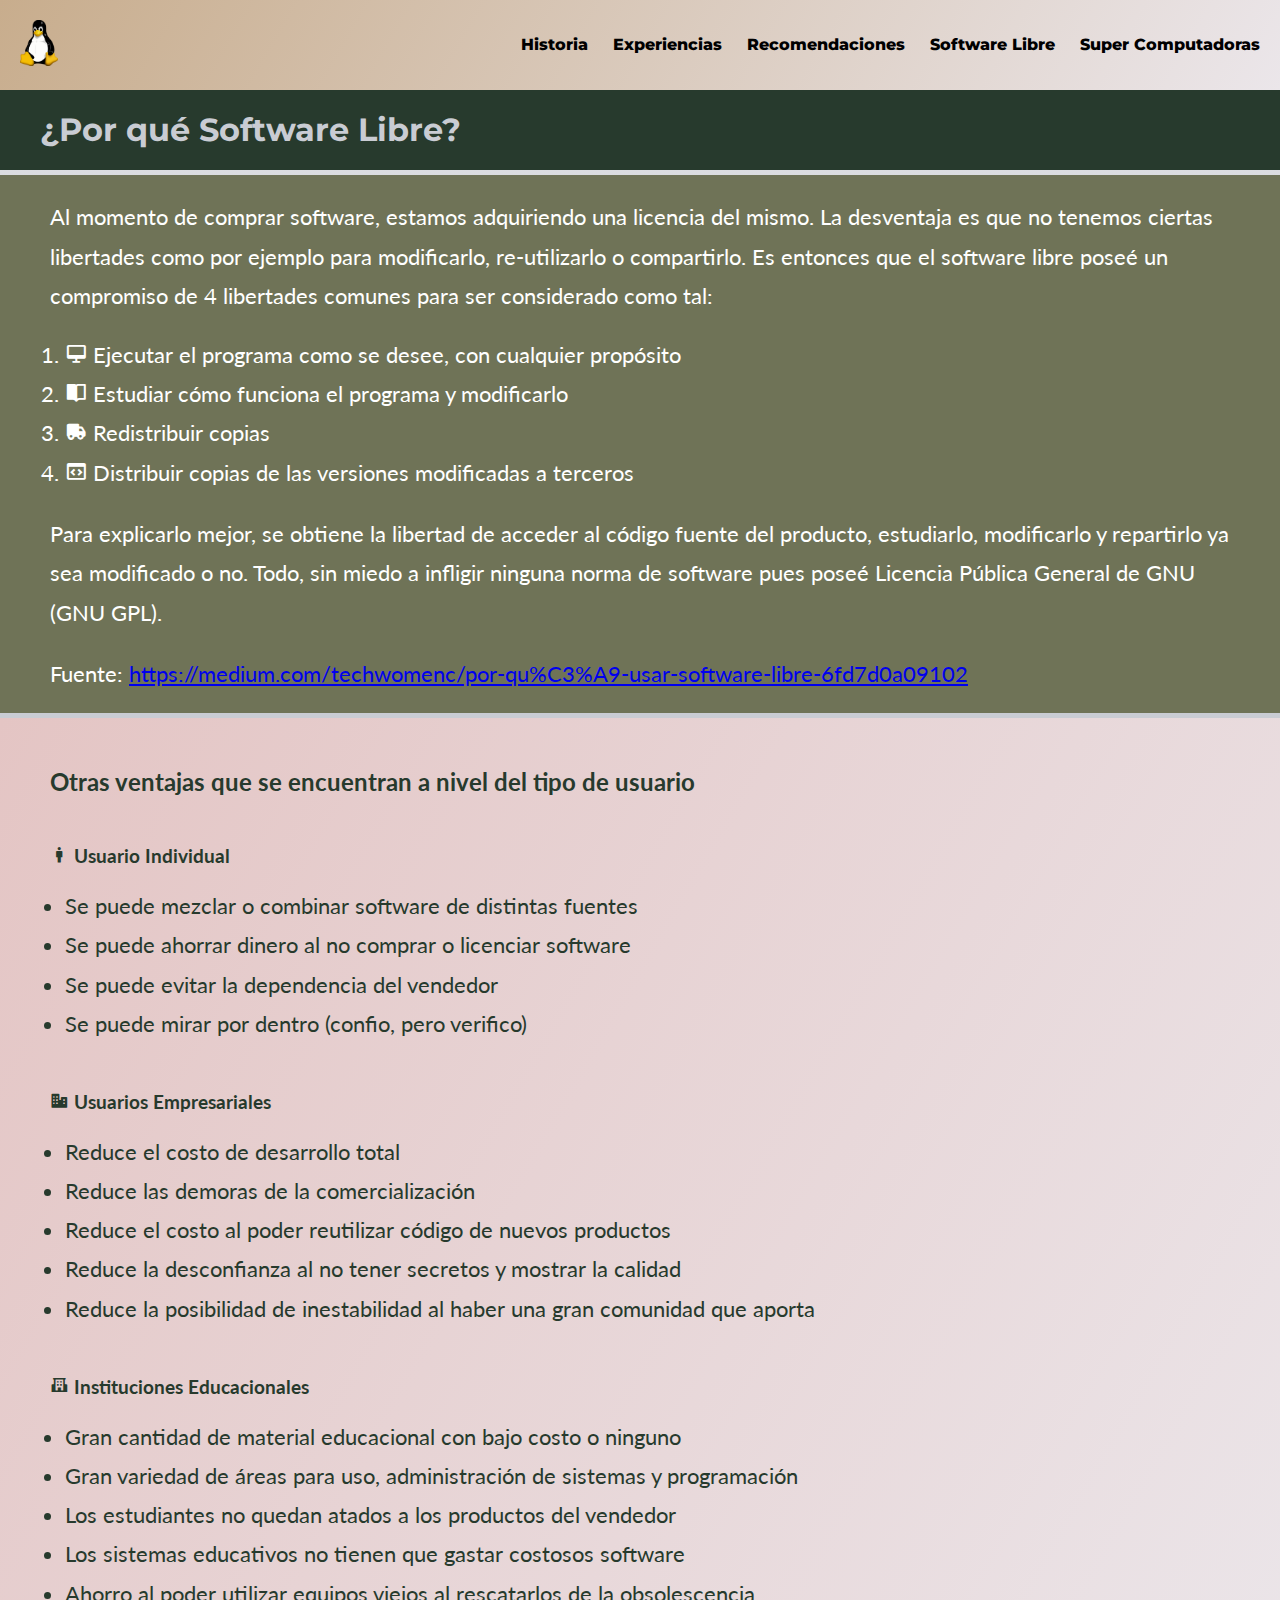
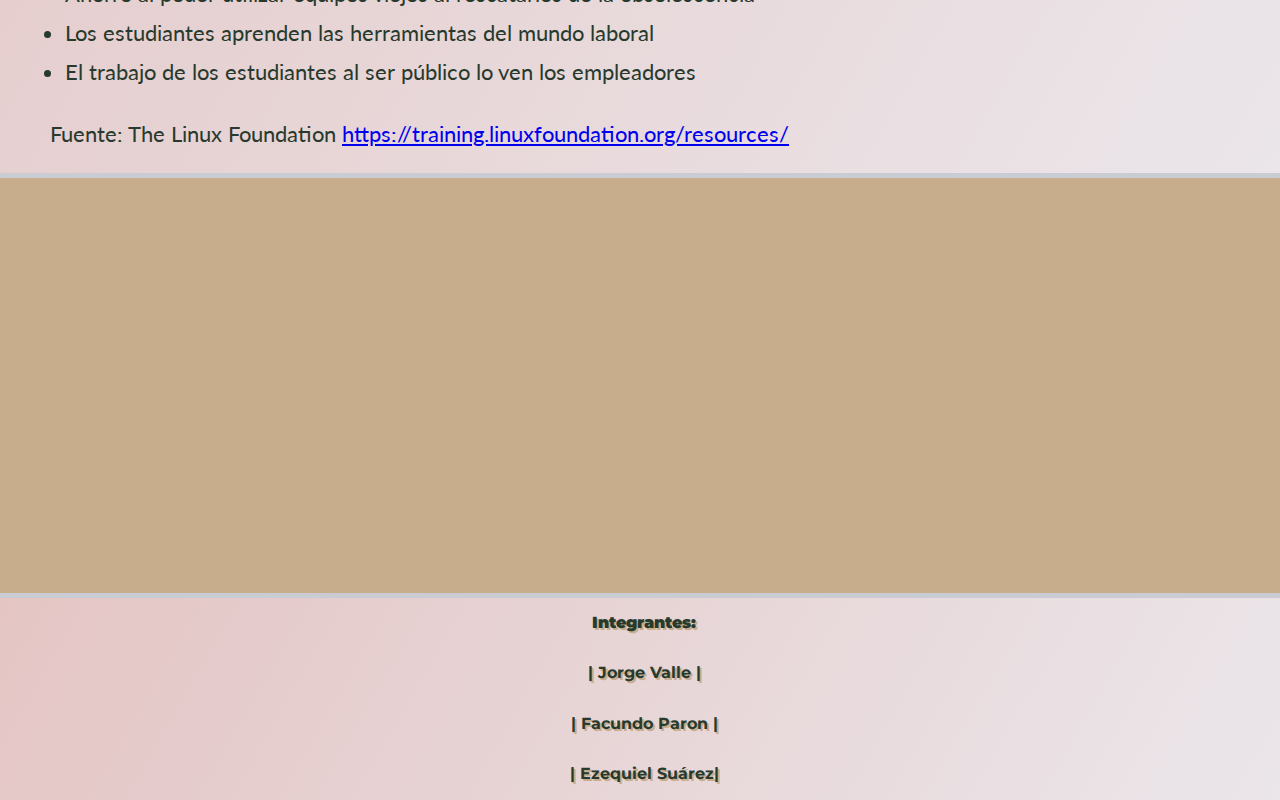
<file: pages/soft-libre.html>
<!DOCTYPE html>
<html lang="es">
<head>
    <meta charset="UTF-8">
    <meta name="viewport" content="width=device-width, initial-scale=1.0">
    
    <link rel="preconnect" href="https://fonts.googleapis.com">
    <link rel="preconnect" href="https://fonts.gstatic.com" crossorigin>
    <link 
        href="https://fonts.googleapis.com/css2?family=Lato:wght@300;400&family=Lobster&family=Montserrat:ital,wght@0,300;0,700;1,700;1,800&display=swap"
        rel="stylesheet"
    >

    <link href='https://unpkg.com/boxicons@2.1.4/css/boxicons.min.css' rel='stylesheet'>
    <link rel="stylesheet" href="../styles/normalize.css" />
    <link rel="stylesheet" href="../styles/styles.css" />
    
    <title>Software Libre</title>
    
</head>
<body>
    <div class="container">
    <header class="">
    <!-- ********* header Here ***********-->
    <nav class="navbar">
        <a href="../index.html" class="logo"><img
            class="logo-image"
            src="../assets/logos/Tux.svg.png"
            alt=" logo Linux"
        />
        </a>
        <input type="checkbox" id="toggler">
        <label for="toggler"><i class='bx bx-menu'></i></label>
        <div class="menu">
            <ul class="list">
                <li><a href="historia.html">Historia</a></li>
                <li><a href="experiencias.html">Experiencias</a></li>
                <li><a href="distribuciones.html">Recomendaciones</a></li>
                <li><a href="soft-libre.html">Software Libre</a></li>
                <li><a href="supercomputadoras.html">Super Computadoras</a></li>
            </ul>
        </div>
    </nav>
    
        <h1 class="title">&#191;Por qu&#233; Software Libre? </h1>
    </header>
    <main class="bg-red">
        <!-- *********** Main Here *********-->
        
        <p>
            Al momento de comprar software, estamos adquiriendo una licencia del mismo. La desventaja es que no tenemos ciertas libertades como por ejemplo para modificarlo, re-utilizarlo o compartirlo. Es entonces que el software libre pose&#233; un compromiso de 4 libertades comunes para ser considerado como tal:
        </p>
        <ol>
            <li>
                <i class='bx bx-desktop' ></i> Ejecutar el programa como se desee, con cualquier prop&#243;sito
            </li>
            <li>
                <i class='bx bxs-book-open'></i> Estudiar c&#243;mo funciona el programa y modificarlo
            </li>
            <li>
                <i class='bx bxs-truck' ></i> Redistribuir copias
            </li>
            <li>
                <i class='bx bx-code-block'></i> Distribuir copias de las versiones modificadas a terceros
            </li>
        </ol>

    <p>
        Para explicarlo mejor, se obtiene la libertad de acceder al código fuente del producto, estudiarlo, modificarlo y repartirlo ya sea modificado o no. Todo, sin miedo a infligir ninguna  norma de software pues poseé Licencia Pública General de GNU (GNU GPL).
    </p>
    <p >
        Fuente: <a href="https://medium.com/techwomenc/por-qu%C3%A9-usar-software-libre-6fd7d0a09102">
            https://medium.com/techwomenc/por-qu%C3%A9-usar-software-libre-6fd7d0a09102
                </a>
    </p>
    </main>
    <section class="bg-pink">
        
        <h2>Otras ventajas que se encuentran a nivel del tipo de usuario</h2>
        <h3><i class='bx bx-male'></i> Usuario Individual</h3>
        <ul>
            <li>
                Se puede mezclar o combinar software de distintas fuentes
            </li>
            <li>
                Se puede ahorrar dinero al no comprar o licenciar software
            </li>
            <li>
                Se puede evitar la dependencia del vendedor
            </li>
            <li>
                Se puede mirar por dentro (confio, pero verifico)
            </li>
        </ul>
        <h3>
            <i class='bx bxs-business' ></i> Usuarios Empresariales
        </h3>
        <ul>
            <li>
                Reduce el costo de desarrollo total
            </li>
            <li>
                Reduce las demoras de la comercializaci&#243;n
            </li>
            <li>
                Reduce el costo al poder reutilizar c&#243;digo de nuevos productos
            </li>
            <li>
                Reduce la desconfianza al no tener secretos y mostrar la calidad
            </li>
            <li>
                Reduce la posibilidad de inestabilidad al haber una gran comunidad que aporta
            </li>
        </ul>
        <h3>
            <i class='bx bxs-school' ></i> Instituciones Educacionales
        </h3>

        <ul>
            <li>
                Gran cantidad de material educacional con bajo costo o ninguno
            </li>
            <li>
                Gran variedad de &#225;reas para uso, administraci&#243;n de sistemas y programaci&#243;n
            </li>
            <li>
                Los estudiantes no quedan atados a los productos del vendedor
            </li>
            <li>
                Los sistemas educativos no tienen que gastar costosos software
            </li>
            <li>
                Ahorro al poder utilizar equipos viejos al rescatarlos de la obsolescencia
            </li>
            <li>
                Los estudiantes aprenden las herramientas del mundo laboral
            </li>
            <li>
                El trabajo de los estudiantes al ser p&#250;blico lo ven los empleadores
            </li>
        </ul>
        <p>
            Fuente: The Linux Foundation
            <a href="https://training.linuxfoundation.org/resources/">
                https://training.linuxfoundation.org/resources/
                    </a>
        </p>
    </section>
    <article class="bg-blue">
        
        <div class="youtube-wrapper">
            <div class="youtube">
                <iframe
                    width="560" 
                    height="315" 
                    src="https://www.youtube.com/embed/5lIKd1uytP4?si=iwLKZpqsniKLUSqk" 
                    title="YouTube video player" 
                    frameborder="0" 
                    allow="accelerometer; 
                    autoplay; 
                    clipboard-write; 
                    encrypted-media; 
                    gyroscope; 
                    picture-in-picture; 
                    web-share" 
                    allowfullscreen>
                </iframe>
            </div>
        </div>
    </article>
    <footer class="bg-pink">
        <!--********** footer Here ************-->
        <p class="foot_later"><b>Integrantes:</b></p>
        <p class="foot_later">| Jorge Valle |</p>
        <p class="foot_later">| Facundo Paron |</p>
        <p class="foot_later">| Ezequiel Su&#225;rez|</p>
    </footer>
    </div>
</body>
</html>
</file>
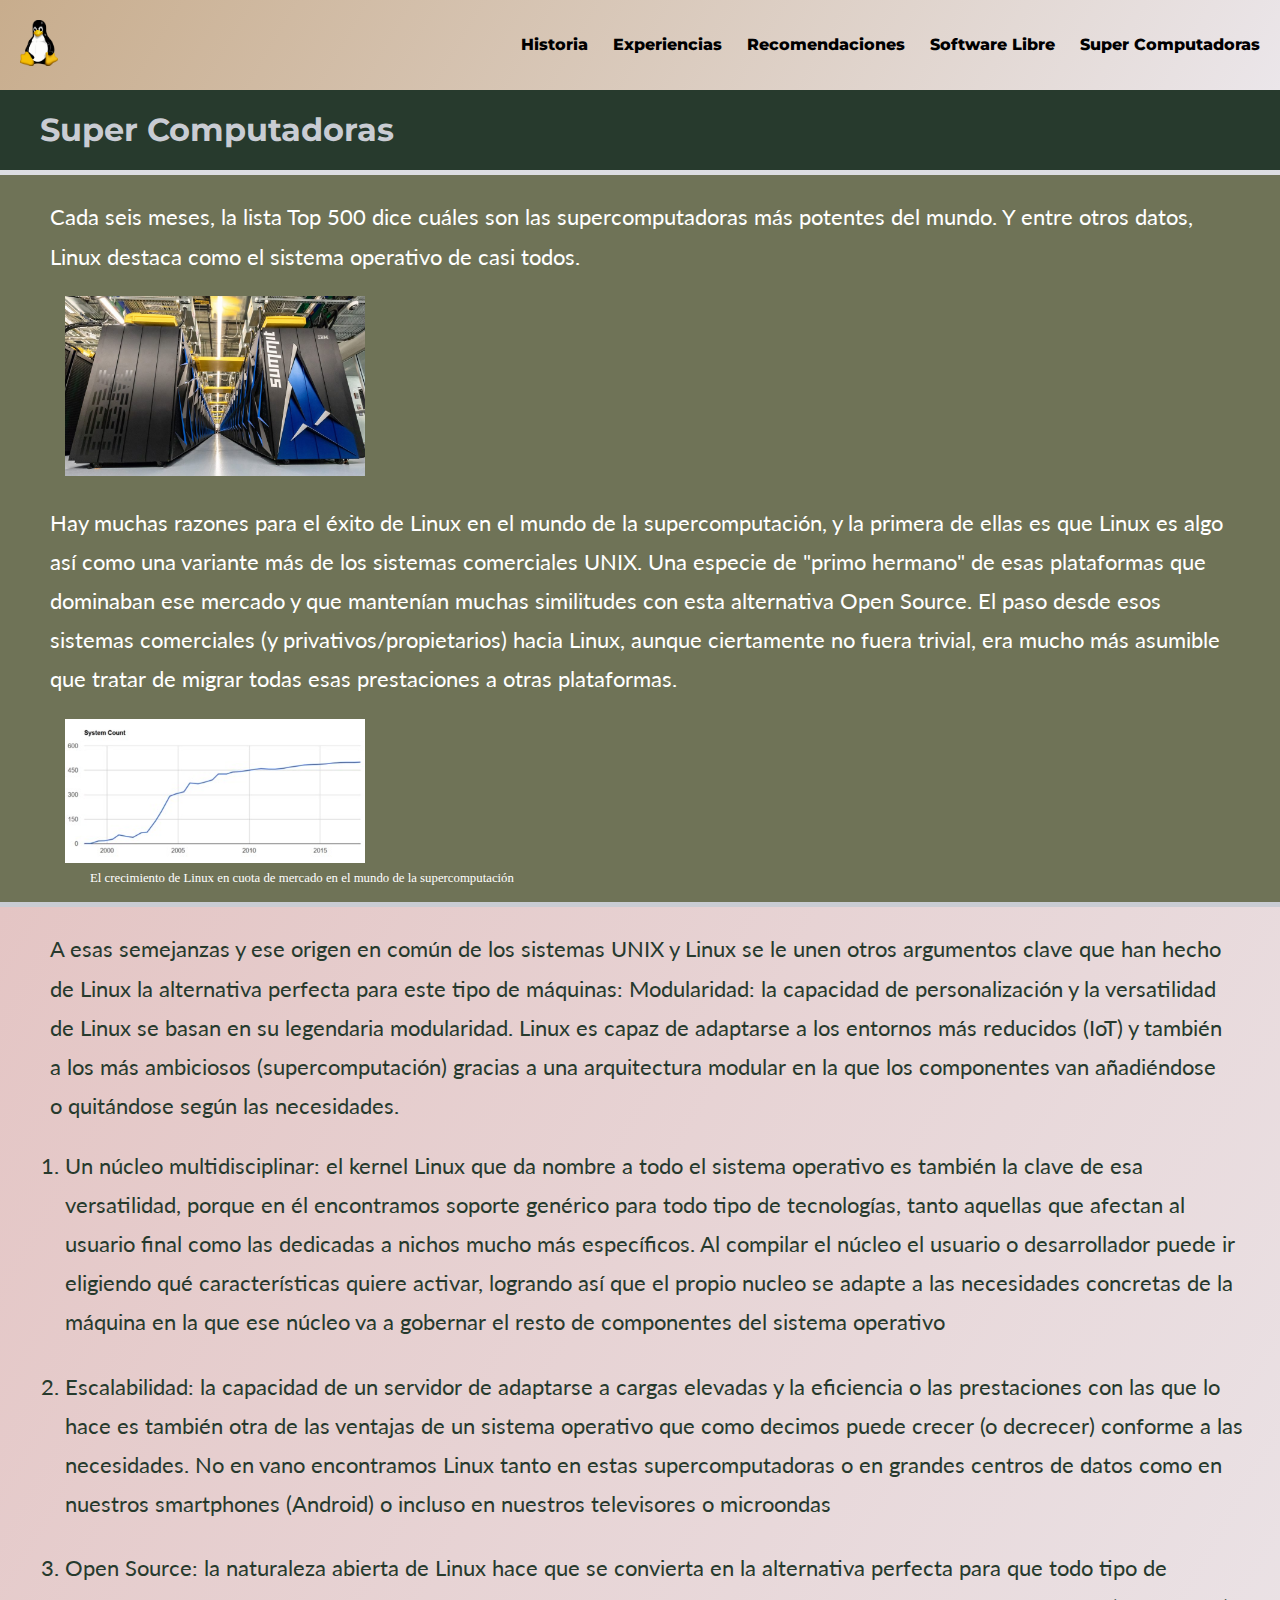
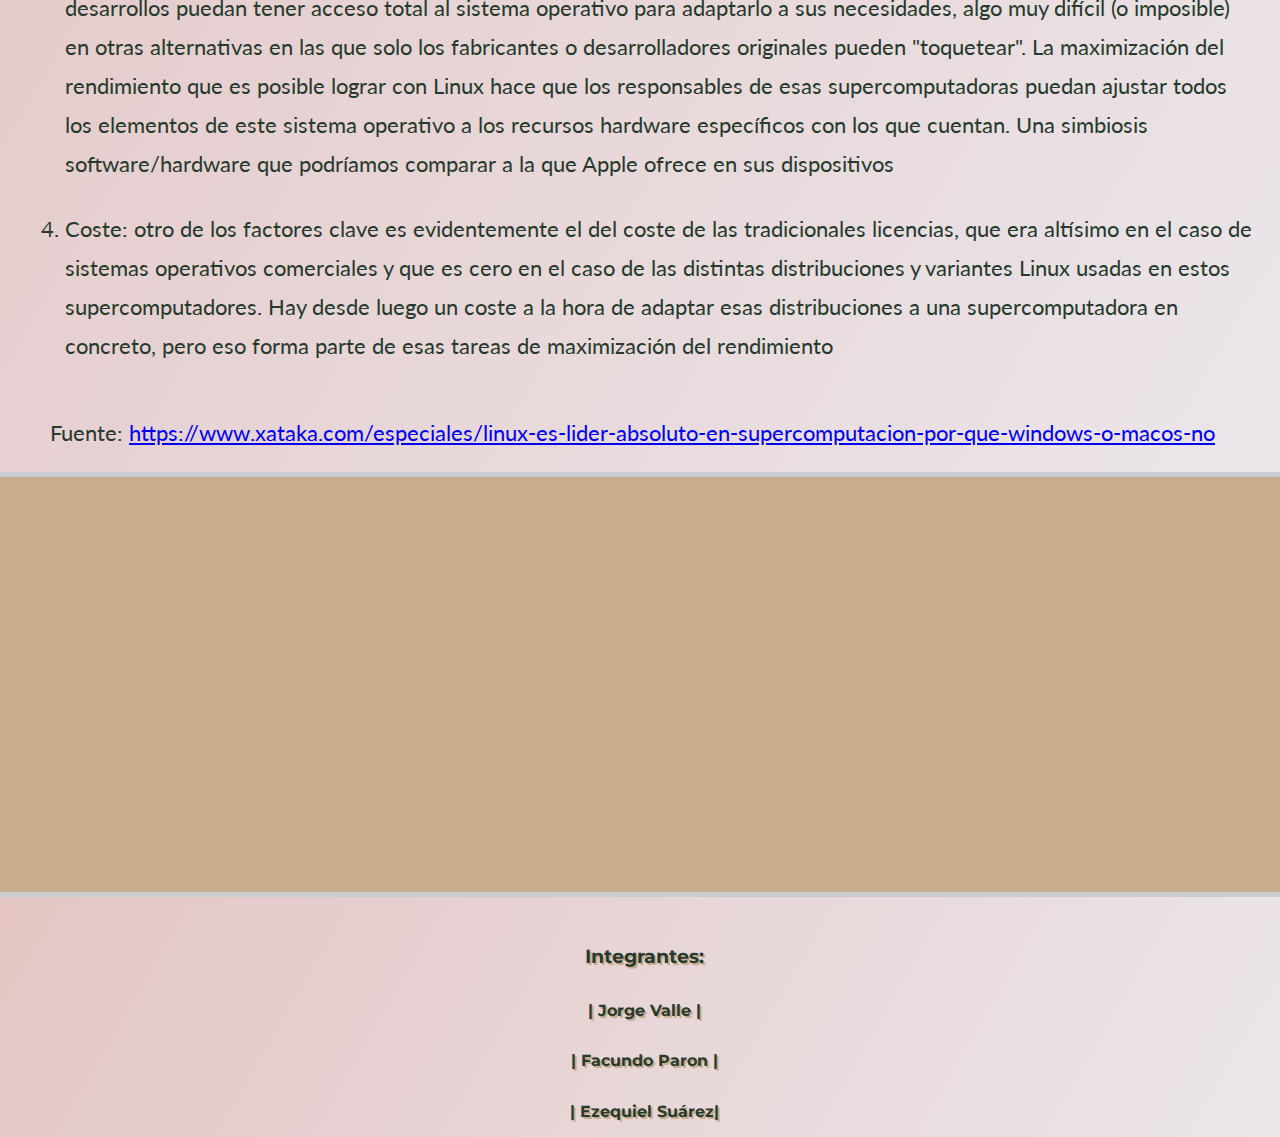
<file: pages/supercomputadoras.html>
<!DOCTYPE html>
<html lang="es">
<head>
    <meta charset="UTF-8">
    <meta name="viewport" content="width=device-width, initial-scale=1.0">
    
    <link rel="preconnect" href="https://fonts.googleapis.com">
    <link rel="preconnect" href="https://fonts.gstatic.com" crossorigin>
    <link 
        href="https://fonts.googleapis.com/css2?family=Lato:wght@300;400&family=Lobster&family=Montserrat:ital,wght@0,300;0,700;1,700;1,800&display=swap"
        rel="stylesheet"
    >

    <link href='https://unpkg.com/boxicons@2.1.4/css/boxicons.min.css' rel='stylesheet'>
    <link rel="stylesheet" href="../styles/normalize.css" />
    <link rel="stylesheet" href="../styles/styles.css" />
    
    <title>Supercomputadoras</title>
    
</head>
<body>
    <div class="container">
    <header class="">
    <!-- ********* header Here ***********-->
    <nav class="navbar">
        <a href="../index.html" class="logo"><img
            class="logo-image"
            src="../assets/logos/Tux.svg.png"
            alt=" logo Linux"
        />
        </a>
        <input type="checkbox" id="toggler">
        <label for="toggler"><i class='bx bx-menu'></i></label>
        <div class="menu">
            <ul class="list">
                <li><a href="historia.html">Historia</a></li>
                <li><a href="experiencias.html">Experiencias</a></li>
                <li><a href="distribuciones.html">Recomendaciones</a></li>
                <li><a href="soft-libre.html">Software Libre</a></li>
                <li><a href="supercomputadoras.html">Super Computadoras</a></li>
            </ul>
        </div>
    </nav>
    
        <h1 class="title">Super Computadoras</h1>
    </header>
    <main class="bg-red">
        <!-- *********** Main Here *********-->
        
        <p>
            Cada seis meses, la lista Top 500 dice cu&#225;les son las supercomputadoras m&#225;s potentes del mundo. Y entre otros datos, Linux destaca como el sistema operativo de casi todos.
        </p>
        <figure>
            <img src="../assets/images/img-3-1.jpeg" class="img-content" alt="super computadora">
        </figure>
        <p>
            Hay muchas razones para el &#233;xito de Linux en el mundo de la supercomputaci&#243;n, y la primera de ellas es que Linux es algo as&#237; como una variante m&#225;s de los sistemas comerciales UNIX. Una especie de &quot;primo hermano&quot; de esas plataformas que dominaban ese mercado y que manten&#237;an muchas similitudes con esta alternativa Open Source. El paso desde esos sistemas comerciales (y privativos/propietarios) hacia Linux, aunque ciertamente no fuera trivial, era mucho m&#225;s asumible que tratar de migrar todas esas prestaciones a otras plataformas.
        </p>
        <figure>
            <img src="../assets/images/img-3-2.jpeg" class="img-content" alt="super computadora">
            <figcaption>
                <small class="caption">El crecimiento de Linux en cuota de mercado en el mundo de la supercomputaci&#243;n</small>
            </figcaption>
        </figure>

        
    </main>
    <section class="bg-pink">
        
        <p>
            A esas semejanzas y ese origen en com&#250;n de los sistemas UNIX y Linux se le unen otros argumentos clave que han hecho de Linux la alternativa perfecta para este tipo de m&#225;quinas:
Modularidad: la capacidad de personalizaci&#243;n y la versatilidad de Linux se basan en su legendaria modularidad. Linux es capaz de adaptarse a los entornos m&#225;s reducidos (IoT) y tambi&#233;n a los m&#225;s ambiciosos (supercomputaci&#243;n) gracias a una arquitectura modular en la que los componentes van a&#241;adi&#233;ndose o quit&#225;ndose seg&#250;n las necesidades.
        </p>
        <ol>
            <li>
                Un n&#250;cleo multidisciplinar: el kernel Linux que da nombre a todo el sistema operativo es tambi&#233;n la clave de esa versatilidad, porque en &#233;l encontramos soporte gen&#233;rico para todo tipo de tecnolog&#237;as, tanto aquellas que afectan al usuario final como las dedicadas a nichos mucho m&#225;s espec&#237;ficos. Al compilar el n&#250;cleo el usuario o desarrollador puede ir eligiendo qu&#233; caracter&#237;sticas quiere activar, logrando as&#237; que el propio nucleo se adapte a las necesidades concretas de la m&#225;quina en la que ese n&#250;cleo va a gobernar el resto de componentes del sistema operativo
            </li>
            <li>
                Escalabilidad: la capacidad de un servidor de adaptarse a cargas elevadas y la eficiencia o las prestaciones con las que lo hace es tambi&#233;n otra de las ventajas de un sistema operativo que como decimos puede crecer (o decrecer) conforme a las necesidades. No en vano encontramos Linux tanto en estas supercomputadoras o en grandes centros de datos como en nuestros smartphones (Android) o incluso en nuestros televisores o microondas
            </li>
            <li>
                Open Source: la naturaleza abierta de Linux hace que se convierta en la alternativa 
perfecta para que todo tipo de desarrollos puedan tener acceso total al sistema operativo para adaptarlo a sus necesidades, algo muy dif&#237;cil (o imposible) en otras alternativas en las que solo los fabricantes o desarrolladores originales pueden &quot;toquetear&quot;. La maximizaci&#243;n del rendimiento que es posible lograr con Linux hace que los responsables de esas supercomputadoras puedan ajustar todos los elementos de este sistema operativo a los recursos hardware espec&#237;ficos con los que cuentan. Una simbiosis software/hardware que podr&#237;amos comparar a la que Apple ofrece en sus dispositivos
            </li>
            <li>
                Coste: otro de los factores clave es evidentemente el del coste de las tradicionales licencias, que era alt&#237;simo en el caso de sistemas operativos comerciales y que es cero en el caso de las distintas distribuciones y variantes Linux usadas en estos supercomputadores. Hay desde luego un coste a la hora de adaptar esas distribuciones a una supercomputadora en concreto, pero eso forma parte de esas tareas de maximizaci&#243;n del rendimiento
            </li>
        </ol>
        <p>
            Fuente: <a href="https://www.xataka.com/especiales/linux-es-lider-absoluto-en-supercomputacion-por-que-windows-o-macos-no">
                https://www.xataka.com/especiales/linux-es-lider-absoluto-en-supercomputacion-por-que-windows-o-macos-no
                    </a>
        </p>
    </section>
    <article class="bg-blue">
        
        <div class="youtube-wrapper">
            <div class="youtube">
                <iframe 
                    width="560" 
                    height="315" 
                    src="https://www.youtube.com/embed/wnqpFM0J2Ms?si=MvZ2IS0nqhHvuYke" 
                    title="YouTube video player" 
                    frameborder="0" 
                    allow="accelerometer; 
                    autoplay; 
                    clipboard-write; 
                    encrypted-media; 
                    gyroscope; 
                    picture-in-picture; 
                    web-share" 
                    allowfullscreen>
                </iframe>
            </div>
        </div>
    </article>
    
    <footer class="bg-pink">
        <!--********** footer Here ************-->
        <h3 class="foot_later">Integrantes:</h3>
        <p class="foot_later">| Jorge Valle |</p>
        <p class="foot_later">| Facundo Paron |</p>
        <p class="foot_later">| Ezequiel Su&#225;rez|</p>
    </footer>
    </div>
</body>
</html>
</file>
<file: styles/styles.css>
.container{
    display: grid;
    gap: 5px;
    min-height: 100px;
    max-height: 70%;
    
    background: #C9CCD3;
    background-image: linear-gradient(-180deg, rgba(255,255,255,0.50) 0%, rgba(0,0,0,0.50) 100%);
    background-blend-mode: lighten;
    
    grid-template-columns: repeat(2, 1fr);
    /* grid-template-rows: 1fr 2fr 2fr 1fr; */
    grid-template-rows: auto;
    grid-template-areas:
    " head head"
    " main main"
    " section section"
    " article article"
    " footer footer";
    }

/* background */

header{
    grid-area: head;
    font-family: 'Montserrat', sans-serif;
    font-weight: 800;
    
    background-color:#273a2d;
    /* background: linear-gradient(to left, #6f7357, #c8ad8d); */
}
section{
    grid-area: section;
    padding:0 25px;
}
main{
    grid-area: main;
    padding:0 25px;
    
}
article{
    grid-area: article;
    padding:0 25px;
}


footer{
    grid-area: footer;
    display: flex;
    justify-content: center;
    align-items: center;
}

.title{
    color:#C9CCD3;
    margin-left: 40px;
}
.bg-red{
    background-color: #6f7357;
    
}
.bg-green{
    background-color: green;
}
.bg-pink{
    /* background-image: linear-gradient(120deg, #f68084 0%, #a6c0fe 100%); */
    background-image: linear-gradient(120deg, #e4c5c4 0%, #ebe6ea 100%);
}
.bg-blue{
    background-color: #c8ad8d;
}
.bg-grey{
    background: #C9CCD3;
    background-image: linear-gradient(-180deg, rgba(255,255,255,0.50) 0%, rgba(0,0,0,0.50) 100%);
    background-blend-mode: lighten;
}



/* ****** Navbar ****** */
.navbar{
	display:flex;
	flex-wrap:wrap;
	align-items:center;
	justify-content: space-between;
	/* background-color: #fff; */
    /* background-image: linear-gradient(120deg, #f68084 0%, #a6c0fe 100%); */
    background-image: linear-gradient(120deg, #c8ad8d 0%, #ebe6ea 100%);
	padding: 20px;
}

.navbar a{
	text-decoration: none;
	color: inherit;
}

.logo{
	margin-right: 50px;
    
}

.logo-image{
    width: 38px;
}

.list{
	list-style:none;
	display:flex;
	gap:25px;
    transition: background-color 0.3s;
}

.list li:hover{
    color:#c8ad8d;
}

#toggler,
.navbar label{
	display:none;
}

/* End NavBar */

/* ********* Content ************ */

main p{
    font-family: 'lato', sans-serif;
    color:#ffff;
    font-weight: 400;
    font-size: 1.4rem;
    line-height: 1.75em;
    margin-bottom: 20px;
    margin-left: 25px;
    margin-right: 25px;
}

main h2{
    font-family:'lato', sans-serif;
    font-weight: bold;
    color:#ffff;
    margin-left: 25px;

}

main ol li{
    list-style-type: decimal;
    font-family: 'lato', sans-serif;
    color:#ffff;
    font-weight: 400;
    font-size: 1.4rem;
    line-height: 1.75em;
}

section p{
    font-family: 'lato', sans-serif;
    color:#273a2d;
    font-weight: 400;
    font-size: 1.4rem;
    line-height: 1.75em;
    margin-bottom: 20px;
    margin-left: 25px;
    margin-right: 25px;
}

section ul li {
    list-style-type: disc;
    font-family: 'lato', sans-serif;
    color:#273a2d;
    font-weight: 400;
    font-size: 1.4rem;
    line-height: 1.75em;
}

section ol li{
    list-style-type: decimal;
    font-family: 'lato', sans-serif;
    color:#273a2d;
    font-weight: 400;
    font-size: 1.4rem;
    line-height: 1.75em;
    padding-bottom: 25px;
}


section h2, h3{
    font-family: 'lato', sans-serif;
    color:#273a2d;
    padding-top: 30px;
    margin-left: 25px;
}

article p{
    font-family: 'lato', sans-serif;
    color:#273a2d;
    font-weight: 400;
    font-size: 1.4rem;
    line-height: 1.75em;
    margin-bottom: 20px;
    margin-left: 36px;
    margin-right: 36px;
}

article h2{
    font-family:'lato', sans-serif;
    font-weight: bold;
    color:#273a2d;
    margin-left: 36px;
    margin-top: 36px;
}




.youtube-wrapper{
    width: 60%;
    margin: auto;
}

.youtube{
    height: 0px;
    padding-bottom : 56.25%;
    position: relative;
}

.youtube iframe{
    position: absolute;
    top: 0;
    left: 0;
    height: 100%;
    width: 100%;
}

/* ***** images ****** */
.img-content{
    max-width:100%;
    width: 300px;
}

.caption{
    color: #ffff;
    margin-left:25px;
    margin-bottom: 15px;
    scroll-padding-bottom: 15px;
}


.content-icons{
    margin-top:10px;
    font-size: 3rem;
    display:flex;
    align-items: center;
    flex-direction: column;
    
}



/* End Content */


/* End Navbar */

/* ***** footer ****** */

.foot_later{
    margin-left: 8px;
    color:#273a2d;
    font-family: 'Montserrat', sans-serif;
    font-weight: 700;
    text-shadow:2px 2px #c8ad8d;
    
}


/* responsive */


@media (max-width: 900px){
    .container{
        grid-template-columns:1fr ;
        /* grid-template-rows: 5% 30% 30% 30% 5%; */
        grid-template-rows: auto;
        grid-template-areas:
        "head"
        "head"
        "main"
        "section"
        "article"
        "footer";
    }

}

    footer{
        grid-area: footer;
        display: flex;
        justify-content: center;
        align-items: center;
        flex-direction: column;
    }
    @media screen and (max-width:700px){
.menu{
	width:100%;
	max-height:0;
	overflow: hidden;
}

.list{
	flex-direction:column;
	align-items:center;
	padding:20px;
}

.navbar label{
	display:inline-flex;
	align-items:center;
	cursor:pointer;
    font-size: 3rem;
}

#toggler:checked ~ .menu{
	max-height:100%;
}


}


@media screen and (max-width:700px){
    .menu{
        width:100%;
        max-height:0;
        overflow: hidden;
    }
    
    .list{
        flex-direction:column;
        align-items:center;
        padding:20px;
    }
    
    .navbar label{
        display:inline-flex;
        align-items:center;
        cursor:pointer;
        font-size: 3rem;
    }
    
    #toggler:checked ~ .menu{
        max-height:100%;
    }
    }

    @media screen and (max-width:600px){
        main p, section p, article p {
            font-size: 1.1rem;
            line-height: 1.50em;
            padding: 0, 20px;
        }
        
        
        main ol li, section ul li,section ol li {
            font-size: 1rem;
            line-height: 1.50em;
            padding: 0 20px;
        }

        a{
            font-size: 1rem;


        }

        .content-icons{
            font-size: 2.5rem;
        }

        
    }
</file>
